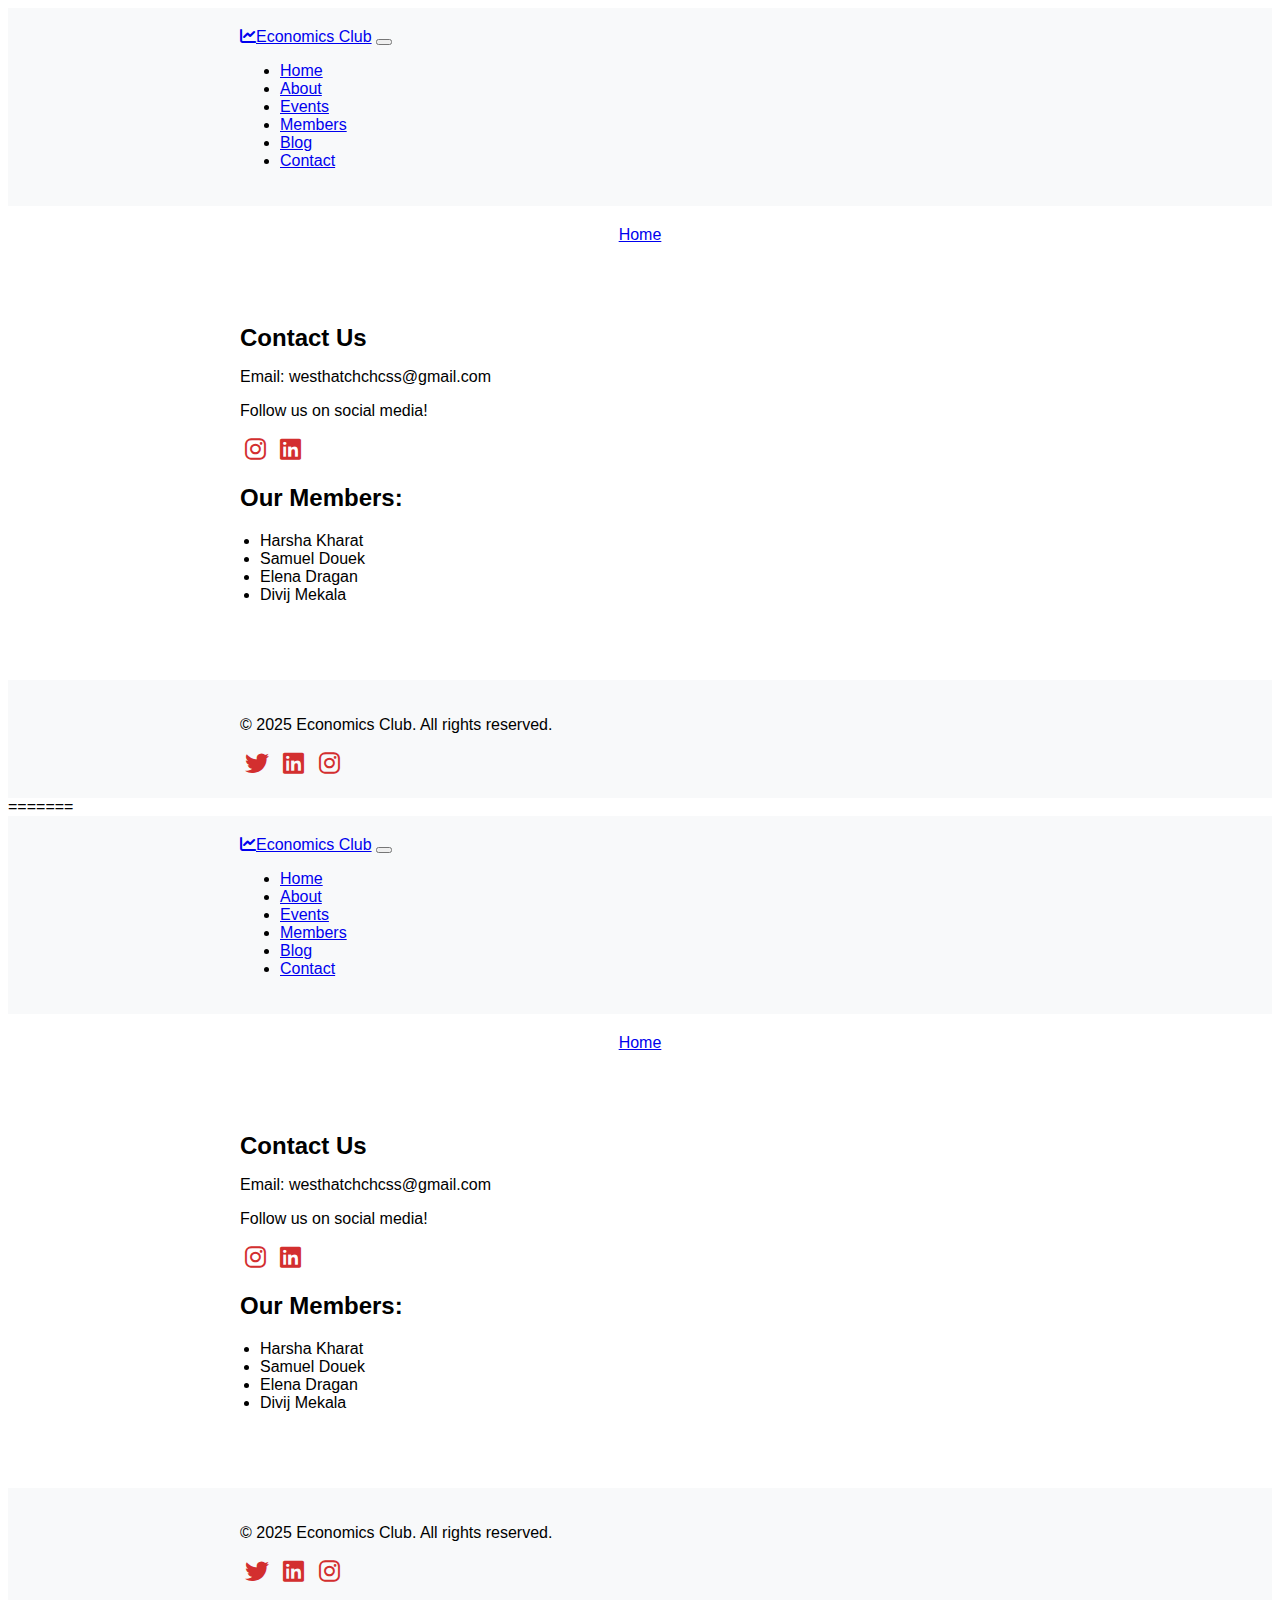
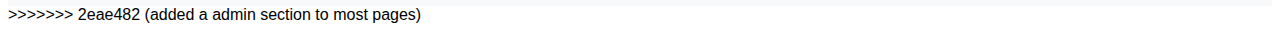
<file: all-memberss.html>
<!DOCTYPE html>
<html lang="en" data-bs-theme="light">
<head>
    <meta charset="UTF-8">
    <meta name="viewport" content="width=device-width, initial-scale=1.0">
    <title>Contact & Members - Economics Club</title>
    <link href="https://cdn.replit.com/agent/bootstrap-agent-dark-theme.min.css" rel="stylesheet">
    <link href="https://cdnjs.cloudflare.com/ajax/libs/font-awesome/6.0.0/css/all.min.css" rel="stylesheet">
    <style>
        body {
            background-color: white;
            color: black;
            font-family: Arial, sans-serif;
        }

        .container {
            max-width: 800px;
            margin: 0 auto;
            padding: 20px;
        }

        .section-title {
            font-size: 24px;
            margin-top: 20px;
            margin-bottom: 10px;
        }

        .contact-info {
            margin-bottom: 20px;
        }

        .social-links {
            margin-top: 10px;
        }

        .social-links a {
            margin: 0 5px;
            font-size: 24px;
            color: #d32f2f; /* Red color for social icons, matching the image */
        }

        .member-list {
            list-style-type: disc;
            padding-left: 20px;
            margin-top: 20px;
        }

        .home-button {
            margin-bottom: 20px;
            text-align: center;
        }

        .navbar {
            background-color: #f8f9fa;
        }

        footer {
            background-color: #f8f9fa;
            margin-top: 40px;
        }
    </style>
</head>
<body>
    <!-- Navigation -->
    <nav class="navbar navbar-expand-lg navbar-light fixed-top">
        <div class="container">
            <a class="navbar-brand" href="/"><i class="fas fa-chart-line me-2"></i>Economics Club</a>
            <button class="navbar-toggler" type="button" data-bs-toggle="collapse" data-bs-target="#navbarNav">
                <span class="navbar-toggler-icon"></span>
            </button>
            <div class="collapse navbar-collapse" id="navbarNav">
                <ul class="navbar-nav ms-auto">
                    <li class="nav-item"><a class="nav-link" href="index.html">Home</a></li>
                    <li class="nav-item"><a class="nav-link" href="about.html">About</a></li>
                    <li class="nav-item"><a class="nav-link" href="events.html">Events</a></li>
                    <li class="nav-item"><a class="nav-link" href="members.html">Members</a></li>
                    <li class="nav-item"><a class="nav-link" href="blog.html">Blog</a></li>
                    <li class="nav-item"><a class="nav-link" href="contact.html">Contact</a></li>
                </ul>
            </div>
        </div>
    </nav>

    <!-- Home Button -->
    <div class="container home-button">
        <a href="index.html" class="btn btn-primary">Home</a>
    </div>

    <!-- Contact & Members Section -->
    <section class="py-5 mt-5">
        <div class="container">
            <h2 class="section-title">Contact Us</h2>
            <div class="contact-info">
                <p>Email: westhatchchcss@gmail.com</p>
                <p>Follow us on social media!</p>
                <div class="social-links">
                    <a href="#"><i class="fab fa-instagram"></i></a>
                    <a href="#"><i class="fab fa-linkedin"></i></a>
                </div>
            </div>

            <h2 class="section-title">Our Members:</h2>
            <ul class="member-list">
                <li>Harsha Kharat</li>
                <li>Samuel Douek</li>
                <li>Elena Dragan</li>
                <li>Divij Mekala</li>
            </ul>
        </div>
    </section>

    <!-- Footer -->
    <footer class="py-4">
        <div class="container text-center">
            <p>© 2025 Economics Club. All rights reserved.</p>
            <div class="social-links">
                <a href="#"><i class="fab fa-twitter"></i></a>
                <a href="#"><i class="fab fa-linkedin"></i></a>
                <a href="#"><i class="fab fa-instagram"></i></a>
            </div>
        </div>
    </footer>

    <script src="https://cdn.jsdelivr.net/npm/bootstrap@5.3.0/dist/js/bootstrap.bundle.min.js"></script>
    <script src="static/js/main.js"></script>
</body>
=======
<!DOCTYPE html>
<html lang="en" data-bs-theme="light">
<head>
    <meta charset="UTF-8">
    <meta name="viewport" content="width=device-width, initial-scale=1.0">
    <title>Contact & Members - Economics Club</title>
    <link href="https://cdn.replit.com/agent/bootstrap-agent-dark-theme.min.css" rel="stylesheet">
    <link href="https://cdnjs.cloudflare.com/ajax/libs/font-awesome/6.0.0/css/all.min.css" rel="stylesheet">
    <style>
        body {
            background-color: white;
            color: black;
            font-family: Arial, sans-serif;
        }

        .container {
            max-width: 800px;
            margin: 0 auto;
            padding: 20px;
        }

        .section-title {
            font-size: 24px;
            margin-top: 20px;
            margin-bottom: 10px;
        }

        .contact-info {
            margin-bottom: 20px;
        }

        .social-links {
            margin-top: 10px;
        }

        .social-links a {
            margin: 0 5px;
            font-size: 24px;
            color: #d32f2f; /* Red color for social icons, matching the image */
        }

        .member-list {
            list-style-type: disc;
            padding-left: 20px;
            margin-top: 20px;
        }

        .home-button {
            margin-bottom: 20px;
            text-align: center;
        }

        .navbar {
            background-color: #f8f9fa;
        }

        footer {
            background-color: #f8f9fa;
            margin-top: 40px;
        }
    </style>
</head>
<body>
    <!-- Navigation -->
    <nav class="navbar navbar-expand-lg navbar-light fixed-top">
        <div class="container">
            <a class="navbar-brand" href="/"><i class="fas fa-chart-line me-2"></i>Economics Club</a>
            <button class="navbar-toggler" type="button" data-bs-toggle="collapse" data-bs-target="#navbarNav">
                <span class="navbar-toggler-icon"></span>
            </button>
            <div class="collapse navbar-collapse" id="navbarNav">
                <ul class="navbar-nav ms-auto">
                    <li class="nav-item"><a class="nav-link" href="index.html">Home</a></li>
                    <li class="nav-item"><a class="nav-link" href="about.html">About</a></li>
                    <li class="nav-item"><a class="nav-link" href="events.html">Events</a></li>
                    <li class="nav-item"><a class="nav-link" href="members.html">Members</a></li>
                    <li class="nav-item"><a class="nav-link" href="blog.html">Blog</a></li>
                    <li class="nav-item"><a class="nav-link" href="contact.html">Contact</a></li>
                </ul>
            </div>
        </div>
    </nav>

    <!-- Home Button -->
    <div class="container home-button">
        <a href="index.html" class="btn btn-primary">Home</a>
    </div>

    <!-- Contact & Members Section -->
    <section class="py-5 mt-5">
        <div class="container">
            <h2 class="section-title">Contact Us</h2>
            <div class="contact-info">
                <p>Email: westhatchchcss@gmail.com</p>
                <p>Follow us on social media!</p>
                <div class="social-links">
                    <a href="#"><i class="fab fa-instagram"></i></a>
                    <a href="#"><i class="fab fa-linkedin"></i></a>
                </div>
            </div>

            <h2 class="section-title">Our Members:</h2>
            <ul class="member-list">
                <li>Harsha Kharat</li>
                <li>Samuel Douek</li>
                <li>Elena Dragan</li>
                <li>Divij Mekala</li>
            </ul>
        </div>
    </section>

    <!-- Footer -->
    <footer class="py-4">
        <div class="container text-center">
            <p>© 2025 Economics Club. All rights reserved.</p>
            <div class="social-links">
                <a href="#"><i class="fab fa-twitter"></i></a>
                <a href="#"><i class="fab fa-linkedin"></i></a>
                <a href="#"><i class="fab fa-instagram"></i></a>
            </div>
        </div>
    </footer>

    <script src="https://cdn.jsdelivr.net/npm/bootstrap@5.3.0/dist/js/bootstrap.bundle.min.js"></script>
    <script src="static/js/main.js"></script>
</body>
>>>>>>> 2eae482 (added a admin section to most pages)
</html>
</file>
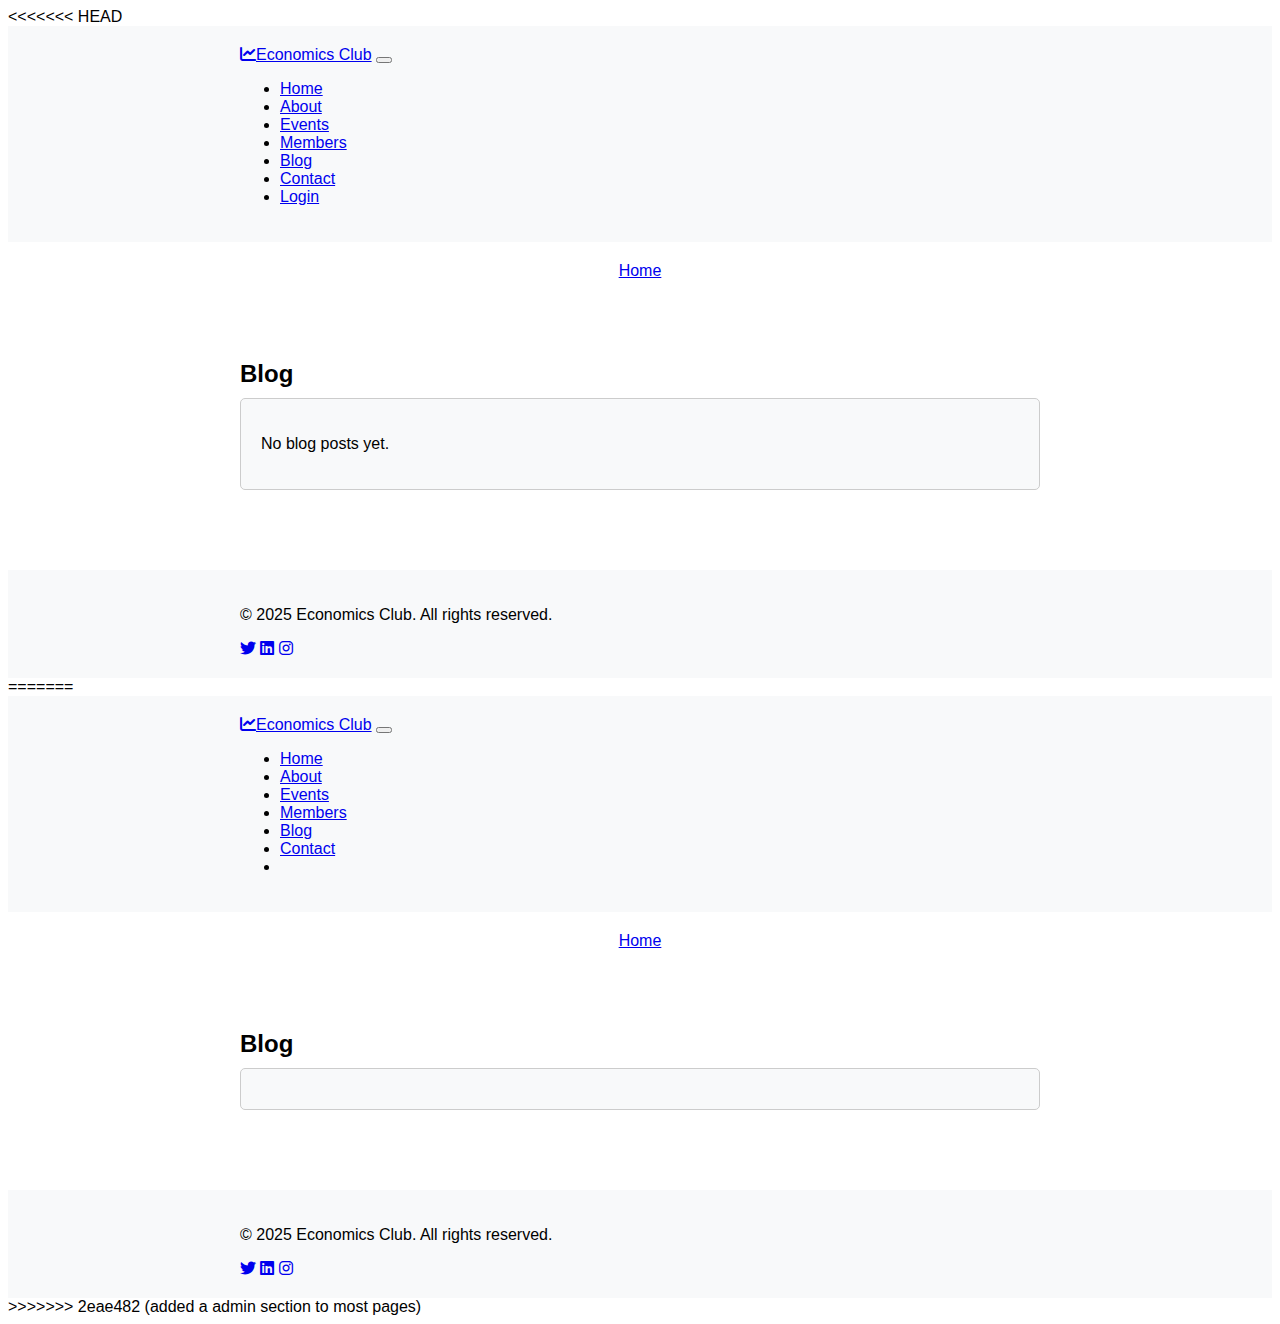
<file: blog.html>
<<<<<<< HEAD
<!DOCTYPE html>
<html lang="en" data-bs-theme="light">
<head>
    <meta charset="UTF-8">
    <meta name="viewport" content="width=device-width, initial-scale=1.0">
    <title>Blog - Economics Club</title>
    <link href="https://cdn.replit.com/agent/bootstrap-agent-dark-theme.min.css" rel="stylesheet">
    <link href="https://cdnjs.cloudflare.com/ajax/libs/font-awesome/6.0.0/css/all.min.css" rel="stylesheet">
    <style>
        body {
            background-color: white;
            color: black;
            font-family: Arial, sans-serif;
        }

        .container {
            max-width: 800px;
            margin: 0 auto;
            padding: 20px;
        }

        .section-title {
            font-size: 24px;
            margin-top: 20px;
            margin-bottom: 10px;
        }

        .info-box {
            background-color: #f8f9fa;
            border: 1px solid #ccc;
            border-radius: 5px;
            padding: 20px;
            margin-bottom: 20px;
        }

        .blog-post {
            background-color: #fff;
            border: 1px solid #ddd;
            border-radius: 5px;
            padding: 15px;
            margin-bottom: 20px;
            box-shadow: 0 2px 4px rgba(0, 0, 0, 0.1);
            position: relative;
        }

        .blog-post h3 {
            font-size: 20px;
            margin-bottom: 10px;
            color: #333;
        }

        .blog-post p {
            margin-bottom: 10px;
            line-height: 1.6;
        }

        .blog-post .author {
            font-size: 14px;
            color: #555;
            font-style: italic;
        }

        .blog-post .date {
            font-size: 14px;
            color: #666;
        }

        .blog-post .remove-btn {
            position: absolute;
            top: 10px;
            right: 10px;
            padding: 2px 8px;
            font-size: 12px;
            display: none; /* Hidden by default, shown for admins */
        }

        .home-button {
            margin-bottom: 20px;
            text-align: center;
        }

        .add-blog-form {
            margin-top: 20px;
            margin-bottom: 20px;
            display: none;
        }

        .add-blog-form input[type="text"],
        .add-blog-form textarea {
            display: block;
            width: 100%;
            padding: 8px;
            margin-bottom: 10px;
            border: 1px solid #ccc;
            border-radius: 4px;
        }

        .add-blog-form textarea {
            height: 150px;
            resize: vertical;
        }

        .add-blog-form button {
            padding: 8px 16px;
        }

        .navbar {
            background-color: #f8f9fa;
        }

        footer {
            background-color: #f8f9fa;
            margin-top: 40px;
        }
    </style>
</head>
<body>
    <!-- Navigation -->
    <nav class="navbar navbar-expand-lg navbar-light fixed-top">
        <div class="container">
            <a class="navbar-brand" href="/"><i class="fas fa-chart-line me-2"></i>Economics Club</a>
            <button class="navbar-toggler" type="button" data-bs-toggle="collapse" data-bs-target="#navbarNav">
                <span class="navbar-toggler-icon"></span>
            </button>
            <div class="collapse navbar-collapse" id="navbarNav">
                <ul class="navbar-nav ms-auto">
                    <li class="nav-item"><a class="nav-link" href="index.html">Home</a></li>
                    <li class="nav-item"><a class="nav-link" href="about.html">About</a></li>
                    <li class="nav-item"><a class="nav-link" href="events.html">Events</a></li>
                    <li class="nav-item"><a class="nav-link" href="members.html">Members</a></li>
                    <li class="nav-item"><a class="nav-link" href="blog.html">Blog</a></li>
                    <li class="nav-item"><a class="nav-link" href="contact.html">Contact</a></li>
                    <li class="nav-item" id="authLink"></li>
                </ul>
            </div>
        </div>
    </nav>

    <!-- Home Button -->
    <div class="container home-button">
        <a href="index.html" class="btn btn-primary">Home</a>
    </div>

    <!-- Blog Section -->
    <section class="py-5 mt-5">
        <div class="container">
            <h2 class="section-title">Blog</h2>
            <div class="info-box">
                <div id="blogList">
                    <!-- Blog posts will be loaded here -->
                </div>

                <!-- Form to Add New Blog Post -->
                <div class="add-blog-form" id="addBlogForm">
                    <input type="text" id="blogTitle" placeholder="Enter blog title">
                    <input type="text" id="blogAuthor" placeholder="Enter author name">
                    <textarea id="blogContent" placeholder="Enter blog content"></textarea>
                    <button onclick="addBlog()">Add Blog Post</button>
                </div>
            </div>
        </div>
    </section>

    <!-- Footer -->
    <footer class="py-4">
        <div class="container text-center">
            <p>© 2025 Economics Club. All rights reserved.</p>
            <div class="social-links">
                <a href="#"><i class="fab fa-twitter"></i></a>
                <a href="#"><i class="fab fa-linkedin"></i></a>
                <a href="#"><i class="fab fa-instagram"></i></a>
            </div>
        </div>
    </footer>

    <script src="https://cdn.jsdelivr.net/npm/bootstrap@5.3.0/dist/js/bootstrap.bundle.min.js"></script>
    <script src="static/js/main.js"></script>
    <script>
        // Load blogs and handle admin features on page load
        document.addEventListener('DOMContentLoaded', function() {
            const isAdminLoggedIn = sessionStorage.getItem('isAdminLoggedIn') === 'true';
            const addBlogForm = document.getElementById('addBlogForm');
            const blogList = document.getElementById('blogList');
            const authLink = document.getElementById('authLink');

            // Set login/logout link in navbar
            if (isAdminLoggedIn) {
                authLink.innerHTML = '<a class="nav-link" href="#" onclick="logout()">Logout</a>';
                addBlogForm.style.display = 'block';
            } else {
                authLink.innerHTML = '<a class="nav-link" href="login.html">Login</a>';
                addBlogForm.style.display = 'none';
            }

            // Load stored blog posts
            const storedBlogs = JSON.parse(localStorage.getItem('blogPosts')) || [];
            if (storedBlogs.length === 0) {
                blogList.innerHTML = '<p>No blog posts yet.</p>';
            } else {
                blogList.innerHTML = ''; // Clear placeholder
                storedBlogs.forEach((blog, index) => {
                    const blogDiv = document.createElement('div');
                    blogDiv.className = 'blog-post';
                    blogDiv.innerHTML = `
                        <h3>${blog.title}</h3>
                        <p>${blog.content}</p>
                        <p class="author">Written by: ${blog.author}</p>
                        <p class="date">Posted on: ${blog.date}</p>
                        <button class="remove-btn" onclick="removeBlog(${index})">Remove</button>
                    `;
                    if (isAdminLoggedIn) {
                        blogDiv.querySelector('.remove-btn').style.display = 'inline';
                    }
                    blogList.appendChild(blogDiv);
                });
            }
        });

        // Add new blog post
        function addBlog() {
            const titleInput = document.getElementById('blogTitle');
            const authorInput = document.getElementById('blogAuthor');
            const contentInput = document.getElementById('blogContent');
            const title = titleInput.value.trim();
            const author = authorInput.value.trim();
            const content = contentInput.value.trim();

            if (title && author && content) {
                const blogList = document.getElementById('blogList');
                const currentDate = new Date().toLocaleDateString('en-US', {
                    year: 'numeric',
                    month: 'long',
                    day: 'numeric'
                });

                // Create new blog post element
                const blogDiv = document.createElement('div');
                blogDiv.className = 'blog-post';
                blogDiv.innerHTML = `
                    <h3>${title}</h3>
                    <p>${content}</p>
                    <p class="author">Written by: ${author}</p>
                    <p class="date">Posted on: ${currentDate}</p>
                    <button class="remove-btn" onclick="removeBlog(0)">Remove</button>
                `;
                blogDiv.querySelector('.remove-btn').style.display = 'inline'; // Show for admin

                if (blogList.innerHTML === '<p>No blog posts yet.</p>') {
                    blogList.innerHTML = ''; // Remove placeholder
                }
                blogList.insertBefore(blogDiv, blogList.firstChild); // Add to top

                // Save to localStorage
                const storedBlogs = JSON.parse(localStorage.getItem('blogPosts')) || [];
                storedBlogs.unshift({ title, author, content, date: currentDate });
                localStorage.setItem('blogPosts', JSON.stringify(storedBlogs));

                // Clear inputs
                titleInput.value = '';
                authorInput.value = '';
                contentInput.value = '';
            } else {
                alert('Please enter a title, author, and content.');
            }
        }

        // Remove blog post
        function removeBlog(index) {
            const storedBlogs = JSON.parse(localStorage.getItem('blogPosts')) || [];
            if (index >= 0 && index < storedBlogs.length) {
                storedBlogs.splice(index, 1); // Remove the blog at the given index
                localStorage.setItem('blogPosts', JSON.stringify(storedBlogs));

                // Reload the blog list
                const blogList = document.getElementById('blogList');
                blogList.innerHTML = '';
                if (storedBlogs.length === 0) {
                    blogList.innerHTML = '<p>No blog posts yet.</p>';
                } else {
                    storedBlogs.forEach((blog, newIndex) => {
                        const blogDiv = document.createElement('div');
                        blogDiv.className = 'blog-post';
                        blogDiv.innerHTML = `
                            <h3>${blog.title}</h3>
                            <p>${blog.content}</p>
                            <p class="author">Written by: ${blog.author}</p>
                            <p class="date">Posted on: ${blog.date}</p>
                            <button class="remove-btn" onclick="removeBlog(${newIndex})">Remove</button>
                        `;
                        blogDiv.querySelector('.remove-btn').style.display = 'inline';
                        blogList.appendChild(blogDiv);
                    });
                }
            }
        }

        // Logout function
        function logout() {
            sessionStorage.removeItem('isAdminLoggedIn');
            window.location.href = 'login.html';
        }
    </script>
</body>
=======
<!DOCTYPE html>
<html lang="en" data-bs-theme="light">
<head>
    <meta charset="UTF-8">
    <meta name="viewport" content="width=device-width, initial-scale=1.0">
    <title>Blog - Economics Club</title>
    <link href="https://cdn.replit.com/agent/bootstrap-agent-dark-theme.min.css" rel="stylesheet">
    <link href="https://cdnjs.cloudflare.com/ajax/libs/font-awesome/6.0.0/css/all.min.css" rel="stylesheet">
    <style>
        body {
            background-color: white;
            color: black;
            font-family: Arial, sans-serif;
        }

        .container {
            max-width: 800px;
            margin: 0 auto;
            padding: 20px;
        }

        .section-title {
            font-size: 24px;
            margin-top: 20px;
            margin-bottom: 10px;
        }

        .info-box {
            background-color: #f8f9fa;
            border: 1px solid #ccc;
            border-radius: 5px;
            padding: 20px;
            margin-bottom: 20px;
        }

        .blog-post {
            background-color: #fff;
            border: 1px solid #ddd;
            border-radius: 5px;
            padding: 15px;
            margin-bottom: 20px;
            box-shadow: 0 2px 4px rgba(0, 0, 0, 0.1);
            position: relative;
        }

        .blog-post h3 {
            font-size: 20px;
            margin-bottom: 10px;
            color: #333;
        }

        .blog-post p {
            margin-bottom: 10px;
            line-height: 1.6;
        }

        .blog-post .author {
            font-size: 14px;
            color: #555;
            font-style: italic;
        }

        .blog-post .date {
            font-size: 14px;
            color: #666;
        }

        .blog-post .remove-btn {
            position: absolute;
            top: 10px;
            right: 10px;
            padding: 2px 8px;
            font-size: 12px;
            display: none; /* Hidden by default, shown for admins */
        }

        .home-button {
            margin-bottom: 20px;
            text-align: center;
        }

        .add-blog-form {
            margin-top: 20px;
            margin-bottom: 20px;
            display: none;
        }

        .add-blog-form input[type="text"],
        .add-blog-form textarea {
            display: block;
            width: 100%;
            padding: 8px;
            margin-bottom: 10px;
            border: 1px solid #ccc;
            border-radius: 4px;
        }

        .add-blog-form textarea {
            height: 150px;
            resize: vertical;
        }

        .add-blog-form button {
            padding: 8px 16px;
        }

        .navbar {
            background-color: #f8f9fa;
        }

        footer {
            background-color: #f8f9fa;
            margin-top: 40px;
        }
    </style>
</head>
<body>
    <!-- Navigation -->
    <nav class="navbar navbar-expand-lg navbar-light fixed-top">
        <div class="container">
            <a class="navbar-brand" href="/"><i class="fas fa-chart-line me-2"></i>Economics Club</a>
            <button class="navbar-toggler" type="button" data-bs-toggle="collapse" data-bs-target="#navbarNav">
                <span class="navbar-toggler-icon"></span>
            </button>
            <div class="collapse navbar-collapse" id="navbarNav">
                <ul class="navbar-nav ms-auto">
                    <li class="nav-item"><a class="nav-link" href="index.html">Home</a></li>
                    <li class="nav-item"><a class="nav-link" href="about.html">About</a></li>
                    <li class="nav-item"><a class="nav-link" href="events.html">Events</a></li>
                    <li class="nav-item"><a class="nav-link" href="members.html">Members</a></li>
                    <li class="nav-item"><a class="nav-link" href="blog.html">Blog</a></li>
                    <li class="nav-item"><a class="nav-link" href="contact.html">Contact</a></li>
                    <li class="nav-item" id="authLink"></li>
                </ul>
            </div>
        </div>
    </nav>

    <!-- Home Button -->
    <div class="container home-button">
        <a href="index.html" class="btn btn-primary">Home</a>
    </div>

    <!-- Blog Section -->
    <section class="py-5 mt-5">
        <div class="container">
            <h2 class="section-title">Blog</h2>
            <div class="info-box">
                <div id="blogList">
                    <!-- Blog posts will be loaded here -->
                </div>

                <!-- Form to Add New Blog Post -->
                <div class="add-blog-form" id="addBlogForm">
                    <input type="text" id="blogTitle" placeholder="Enter blog title">
                    <input type="text" id="blogAuthor" placeholder="Enter author name">
                    <textarea id="blogContent" placeholder="Enter blog content"></textarea>
                    <button onclick="addBlog()">Add Blog Post</button>
                </div>
            </div>
        </div>
    </section>

    <!-- Footer -->
    <footer class="py-4">
        <div class="container text-center">
            <p>© 2025 Economics Club. All rights reserved.</p>
            <div class="social-links">
                <a href="#"><i class="fab fa-twitter"></i></a>
                <a href="#"><i class="fab fa-linkedin"></i></a>
                <a href="#"><i class="fab fa-instagram"></i></a>
            </div>
        </div>
    </footer>

    <script src="https://cdn.jsdelivr.net/npm/bootstrap@5.3.0/dist/js/bootstrap.bundle.min.js"></script>
    <script src="static/js/main.js"></script>
    <script>
        // Load blogs and handle admin features on page load
        document.addEventListener('DOMContentLoaded', function() {
            const isAdminLoggedIn = sessionStorage.getItem('isAdminLoggedIn') === 'true';
            const addBlogForm = document.getElementById('addBlogForm');
            const blogList = document.getElementById('blogList');
            const authLink = document.getElementById('authLink');

            // Set login/logout link in navbar
            if (isAdminLoggedIn) {
                authLink.innerHTML = '<a class="nav-link" href="#" onclick="logout()">Logout</a>';
                addBlogForm.style.display = 'block';
            } else {
                authLink.innerHTML = '<a class="nav-link" href="login.html">Login</a>';
                addBlogForm.style.display = 'none';
            }

            // Load stored blog posts
            const storedBlogs = JSON.parse(localStorage.getItem('blogPosts')) || [];
            if (storedBlogs.length === 0) {
                blogList.innerHTML = '<p>No blog posts yet.</p>';
            } else {
                blogList.innerHTML = ''; // Clear placeholder
                storedBlogs.forEach((blog, index) => {
                    const blogDiv = document.createElement('div');
                    blogDiv.className = 'blog-post';
                    blogDiv.innerHTML = `
                        <h3>${blog.title}</h3>
                        <p>${blog.content}</p>
                        <p class="author">Written by: ${blog.author}</p>
                        <p class="date">Posted on: ${blog.date}</p>
                        <button class="remove-btn" onclick="removeBlog(${index})">Remove</button>
                    `;
                    if (isAdminLoggedIn) {
                        blogDiv.querySelector('.remove-btn').style.display = 'inline';
                    }
                    blogList.appendChild(blogDiv);
                });
            }
        });

        // Add new blog post
        function addBlog() {
            const titleInput = document.getElementById('blogTitle');
            const authorInput = document.getElementById('blogAuthor');
            const contentInput = document.getElementById('blogContent');
            const title = titleInput.value.trim();
            const author = authorInput.value.trim();
            const content = contentInput.value.trim();

            if (title && author && content) {
                const blogList = document.getElementById('blogList');
                const currentDate = new Date().toLocaleDateString('en-US', {
                    year: 'numeric',
                    month: 'long',
                    day: 'numeric'
                });

                // Create new blog post element
                const blogDiv = document.createElement('div');
                blogDiv.className = 'blog-post';
                blogDiv.innerHTML = `
                    <h3>${title}</h3>
                    <p>${content}</p>
                    <p class="author">Written by: ${author}</p>
                    <p class="date">Posted on: ${currentDate}</p>
                    <button class="remove-btn" onclick="removeBlog(0)">Remove</button>
                `;
                blogDiv.querySelector('.remove-btn').style.display = 'inline'; // Show for admin

                if (blogList.innerHTML === '<p>No blog posts yet.</p>') {
                    blogList.innerHTML = ''; // Remove placeholder
                }
                blogList.insertBefore(blogDiv, blogList.firstChild); // Add to top

                // Save to localStorage
                const storedBlogs = JSON.parse(localStorage.getItem('blogPosts')) || [];
                storedBlogs.unshift({ title, author, content, date: currentDate });
                localStorage.setItem('blogPosts', JSON.stringify(storedBlogs));

                // Clear inputs
                titleInput.value = '';
                authorInput.value = '';
                contentInput.value = '';
            } else {
                alert('Please enter a title, author, and content.');
            }
        }

        // Remove blog post
        function removeBlog(index) {
            const storedBlogs = JSON.parse(localStorage.getItem('blogPosts')) || [];
            if (index >= 0 && index < storedBlogs.length) {
                storedBlogs.splice(index, 1); // Remove the blog at the given index
                localStorage.setItem('blogPosts', JSON.stringify(storedBlogs));

                // Reload the blog list
                const blogList = document.getElementById('blogList');
                blogList.innerHTML = '';
                if (storedBlogs.length === 0) {
                    blogList.innerHTML = '<p>No blog posts yet.</p>';
                } else {
                    storedBlogs.forEach((blog, newIndex) => {
                        const blogDiv = document.createElement('div');
                        blogDiv.className = 'blog-post';
                        blogDiv.innerHTML = `
                            <h3>${blog.title}</h3>
                            <p>${blog.content}</p>
                            <p class="author">Written by: ${blog.author}</p>
                            <p class="date">Posted on: ${blog.date}</p>
                            <button class="remove-btn" onclick="removeBlog(${newIndex})">Remove</button>
                        `;
                        blogDiv.querySelector('.remove-btn').style.display = 'inline';
                        blogList.appendChild(blogDiv);
                    });
                }
            }
        }

        // Logout function
        function logout() {
            sessionStorage.removeItem('isAdminLoggedIn');
            window.location.href = 'login.html';
        }
    </script>
</body>
>>>>>>> 2eae482 (added a admin section to most pages)
</html>
</file>
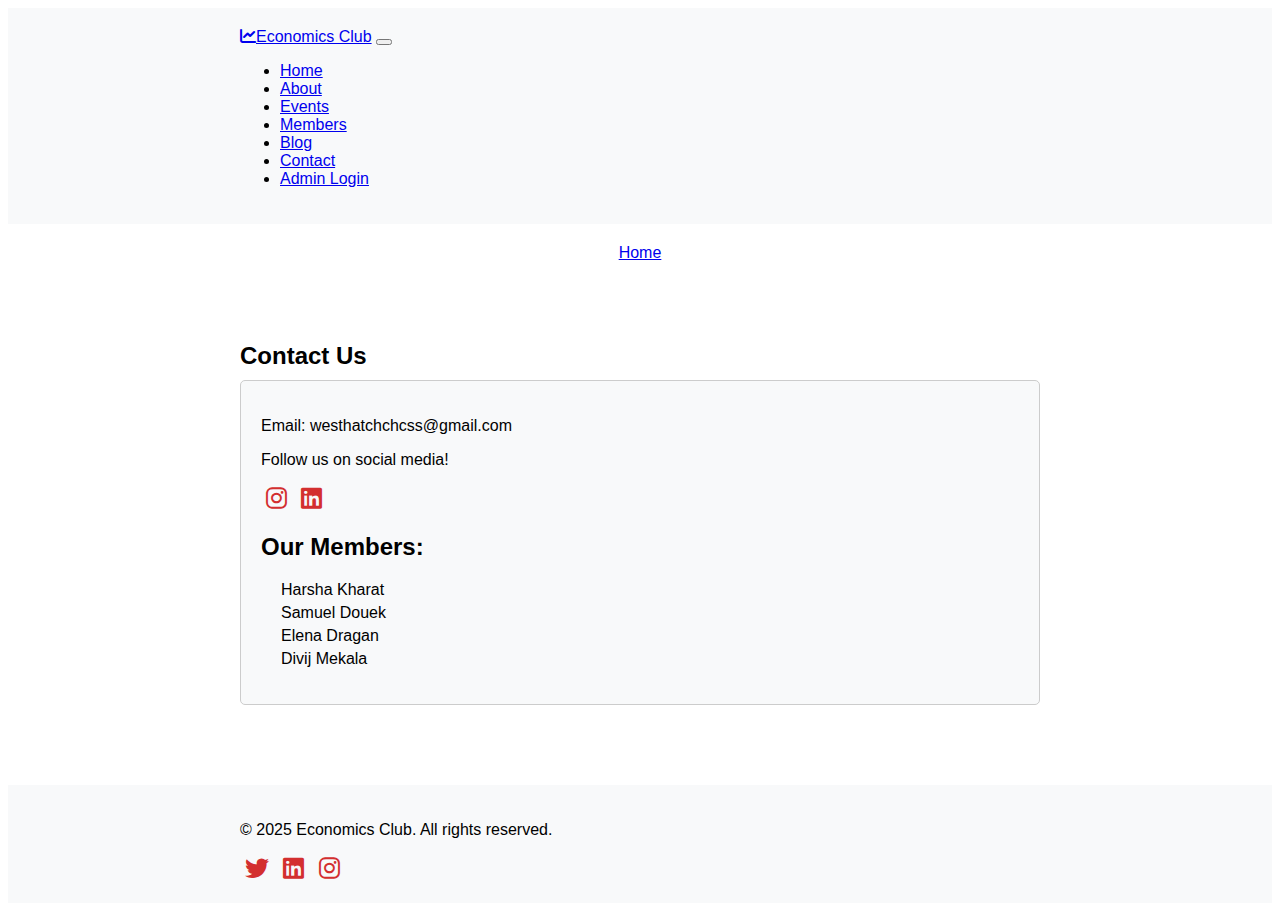
<file: contact-members.html>
<!DOCTYPE html>
<html lang="en" data-bs-theme="light">
<head>
    <meta charset="UTF-8">
    <meta name="viewport" content="width=device-width, initial-scale=1.0">
    <title>Contact & Members - Economics Club</title>
    <link href="https://cdn.replit.com/agent/bootstrap-agent-dark-theme.min.css" rel="stylesheet">
    <link href="https://cdnjs.cloudflare.com/ajax/libs/font-awesome/6.0.0/css/all.min.css" rel="stylesheet">
    <style>
        body {
            background-color: white;
            color: black;
            font-family: Arial, sans-serif;
        }

        .container {
            max-width: 800px;
            margin: 0 auto;
            padding: 20px;
        }

        .section-title {
            font-size: 24px;
            margin-top: 20px;
            margin-bottom: 10px;
        }

        .info-box {
            background-color: #f8f9fa;
            border: 1px solid #ccc;
            border-radius: 5px;
            padding: 20px;
            margin-bottom: 20px;
        }

        .contact-info {
            margin-bottom: 20px;
        }

        .social-links {
            margin-top: 10px;
        }

        .social-links a {
            margin: 0 5px;
            font-size: 24px;
            color: #d32f2f;
        }

        .member-list {
            list-style-type: disc;
            padding-left: 20px;
            margin-top: 20px;
        }

        .member-item {
            display: flex;
            align-items: center;
            margin-bottom: 5px;
        }

        .remove-btn {
            margin-left: 10px;
            padding: 2px 8px;
            font-size: 12px;
            display: none;
        }

        .home-button {
            margin-bottom: 20px;
            text-align: center;
        }

        .add-member-form {
            margin-top: 20px;
            margin-bottom: 20px;
            display: none;
        }

        .add-member-form input[type="text"] {
            padding: 8px;
            width: 200px;
            margin-right: 10px;
        }

        .add-member-form button {
            padding: 8px 16px;
        }

        .navbar {
            background-color: #f8f9fa;
        }

        footer {
            background-color: #f8f9fa;
            margin-top: 40px;
        }
    </style>
</head>
<body>
    <!-- Navigation -->
    <nav class="navbar navbar-expand-lg navbar-light fixed-top">
        <div class="container">
            <a class="navbar-brand" href="/"><i class="fas fa-chart-line me-2"></i>Economics Club</a>
            <button class="navbar-toggler" type="button" data-bs-toggle="collapse" data-bs-target="#navbarNav">
                <span class="navbar-toggler-icon"></span>
            </button>
            <div class="collapse navbar-collapse" id="navbarNav">
                <ul class="navbar-nav ms-auto">
                    <li class="nav-item"><a class="nav-link" href="index.html">Home</a></li>
                    <li class="nav-item"><a class="nav-link" href="about.html">About</a></li>
                    <li class="nav-item"><a class="nav-link" href="events.html">Events</a></li>
                    <li class="nav-item"><a class="nav-link" href="members.html">Members</a></li>
                    <li class="nav-item"><a class="nav-link" href="blog.html">Blog</a></li>
                    <li class="nav-item"><a class="nav-link" href="contact.html">Contact</a></li>
                    <li class="nav-item" id="authLink">
                        <!-- Login/Logout link will be set via JavaScript -->
                    </li>
                </ul>
            </div>
        </div>
    </nav>

    <!-- Home Button -->
    <div class="container home-button">
        <a href="index.html" class="btn btn-primary">Home</a>
    </div>

    <!-- Contact & Members Section -->
    <section class="py-5 mt-5">
        <div class="container">
            <h2 class="section-title">Contact Us</h2>
            <div class="info-box">
                <div class="contact-info">
                    <p>Email: westhatchchcss@gmail.com</p>
                    <p>Follow us on social media!</p>
                    <div class="social-links">
                        <a href="#"><i class="fab fa-instagram"></i></a>
                        <a href="#"><i class="fab fa-linkedin"></i></a>
                    </div>
                </div>

                <h2 class="section-title">Our Members:</h2>
                <ul class="member-list" id="memberList">
                    <li class="member-item">Harsha Kharat <button class="remove-btn" onclick="removeMember('Harsha Kharat')">Remove</button></li>
                    <li class="member-item">Samuel Douek <button class="remove-btn" onclick="removeMember('Samuel Douek')">Remove</button></li>
                    <li class="member-item">Elena Dragan <button class="remove-btn" onclick="removeMember('Elena Dragan')">Remove</button></li>
                    <li class="member-item">Divij Mekala <button class="remove-btn" onclick="removeMember('Divij Mekala')">Remove</button></li>
                </ul>

                <!-- Form to Add New Members -->
                <div class="add-member-form" id="addMemberForm">
                    <input type="text" id="newMemberName" placeholder="Enter member name">
                    <button onclick="addMember()">Add Member</button>
                </div>
            </div>
        </div>
    </section>

    <!-- Footer -->
    <footer class="py-4">
        <div class="container text-center">
            <p>© 2025 Economics Club. All rights reserved.</p>
            <div class="social-links">
                <a href="#"><i class="fab fa-twitter"></i></a>
                <a href="#"><i class="fab fa-linkedin"></i></a>
                <a href="#"><i class="fab fa-instagram"></i></a>
            </div>
        </div>
    </footer>

    <script src="https://cdn.jsdelivr.net/npm/bootstrap@5.3.0/dist/js/bootstrap.bundle.min.js"></script>
    <script src="static/js/main.js"></script>
    <script>
        const defaultMembers = ["Harsha Kharat", "Samuel Douek", "Elena Dragan", "Divij Mekala"];

        // Load members and handle admin features on page load
        document.addEventListener('DOMContentLoaded', function() {
            const isAdminLoggedIn = sessionStorage.getItem('isAdminLoggedIn') === 'true';
            const addMemberForm = document.getElementById('addMemberForm');
            const memberList = document.getElementById('memberList');
            const removeButtons = document.getElementsByClassName('remove-btn');
            const authLink = document.getElementById('authLink');

            // Set login/logout link in navbar
            if (isAdminLoggedIn) {
                authLink.innerHTML = '<a class="nav-link" href="#" onclick="logout()">Logout</a>';
                addMemberForm.style.display = 'block';
                for (let btn of removeButtons) {
                    btn.style.display = 'inline';
                }
            } else {
                authLink.innerHTML = '<a class="nav-link" href="login.html">Admin Login</a>';
                addMemberForm.style.display = 'none';
                for (let btn of removeButtons) {
                    btn.style.display = 'none';
                }
            }

            // Load additional members and filter out removed ones
            const storedMembers = JSON.parse(localStorage.getItem('additionalMembers')) || [];
            const removedMembers = JSON.parse(localStorage.getItem('removedMembers')) || [];

            // Add stored members that haven't been removed
            storedMembers.forEach(member => {
                if (!removedMembers.includes(member)) {
                    const li = document.createElement('li');
                    li.className = 'member-item';
                    li.innerHTML = `${member} <button class="remove-btn" onclick="removeMember('${member}')">Remove</button>`;
                    if (isAdminLoggedIn) li.querySelector('.remove-btn').style.display = 'inline';
                    memberList.appendChild(li);
                }
            });

            // Remove hardcoded members that were previously removed
            Array.from(memberList.children).forEach(li => {
                const memberName = li.textContent.split(' ')[0];
                if (removedMembers.includes(memberName)) {
                    li.remove();
                }
            });
        });

        // Add new member
        function addMember() {
            const nameInput = document.getElementById('newMemberName');
            const memberName = nameInput.value.trim();

            if (memberName) {
                const memberList = document.getElementById('memberList');
                const li = document.createElement('li');
                li.className = 'member-item';
                li.innerHTML = `${memberName} <button class="remove-btn" onclick="removeMember('${memberName}')">Remove</button>`;
                li.querySelector('.remove-btn').style.display = 'inline'; // Show for admin
                memberList.appendChild(li);

                // Save to localStorage
                const storedMembers = JSON.parse(localStorage.getItem('additionalMembers')) || [];
                if (!storedMembers.includes(memberName)) {
                    storedMembers.push(memberName);
                    localStorage.setItem('additionalMembers', JSON.stringify(storedMembers));
                }

                nameInput.value = ''; // Clear input
            } else {
                alert('Please enter a valid name.');
            }
        }

        // Remove member
        function removeMember(memberName) {
            const memberList = document.getElementById('memberList');
            Array.from(memberList.children).forEach(li => {
                if (li.textContent.includes(memberName)) {
                    li.remove();
                }
            });

            // Update localStorage
            const storedMembers = JSON.parse(localStorage.getItem('additionalMembers')) || [];
            const removedMembers = JSON.parse(localStorage.getItem('removedMembers')) || [];

            // If it's an additional member, remove it from storedMembers
            const memberIndex = storedMembers.indexOf(memberName);
            if (memberIndex > -1) {
                storedMembers.splice(memberIndex, 1);
                localStorage.setItem('additionalMembers', JSON.stringify(storedMembers));
            }

            // Add to removedMembers if not already there
            if (!removedMembers.includes(memberName)) {
                removedMembers.push(memberName);
                localStorage.setItem('removedMembers', JSON.stringify(removedMembers));
            }
        }

        // Logout function
        function logout() {
            sessionStorage.removeItem('isAdminLoggedIn');
            window.location.href = 'login.html';
        }
    </script>
</body>
</html>
</file>
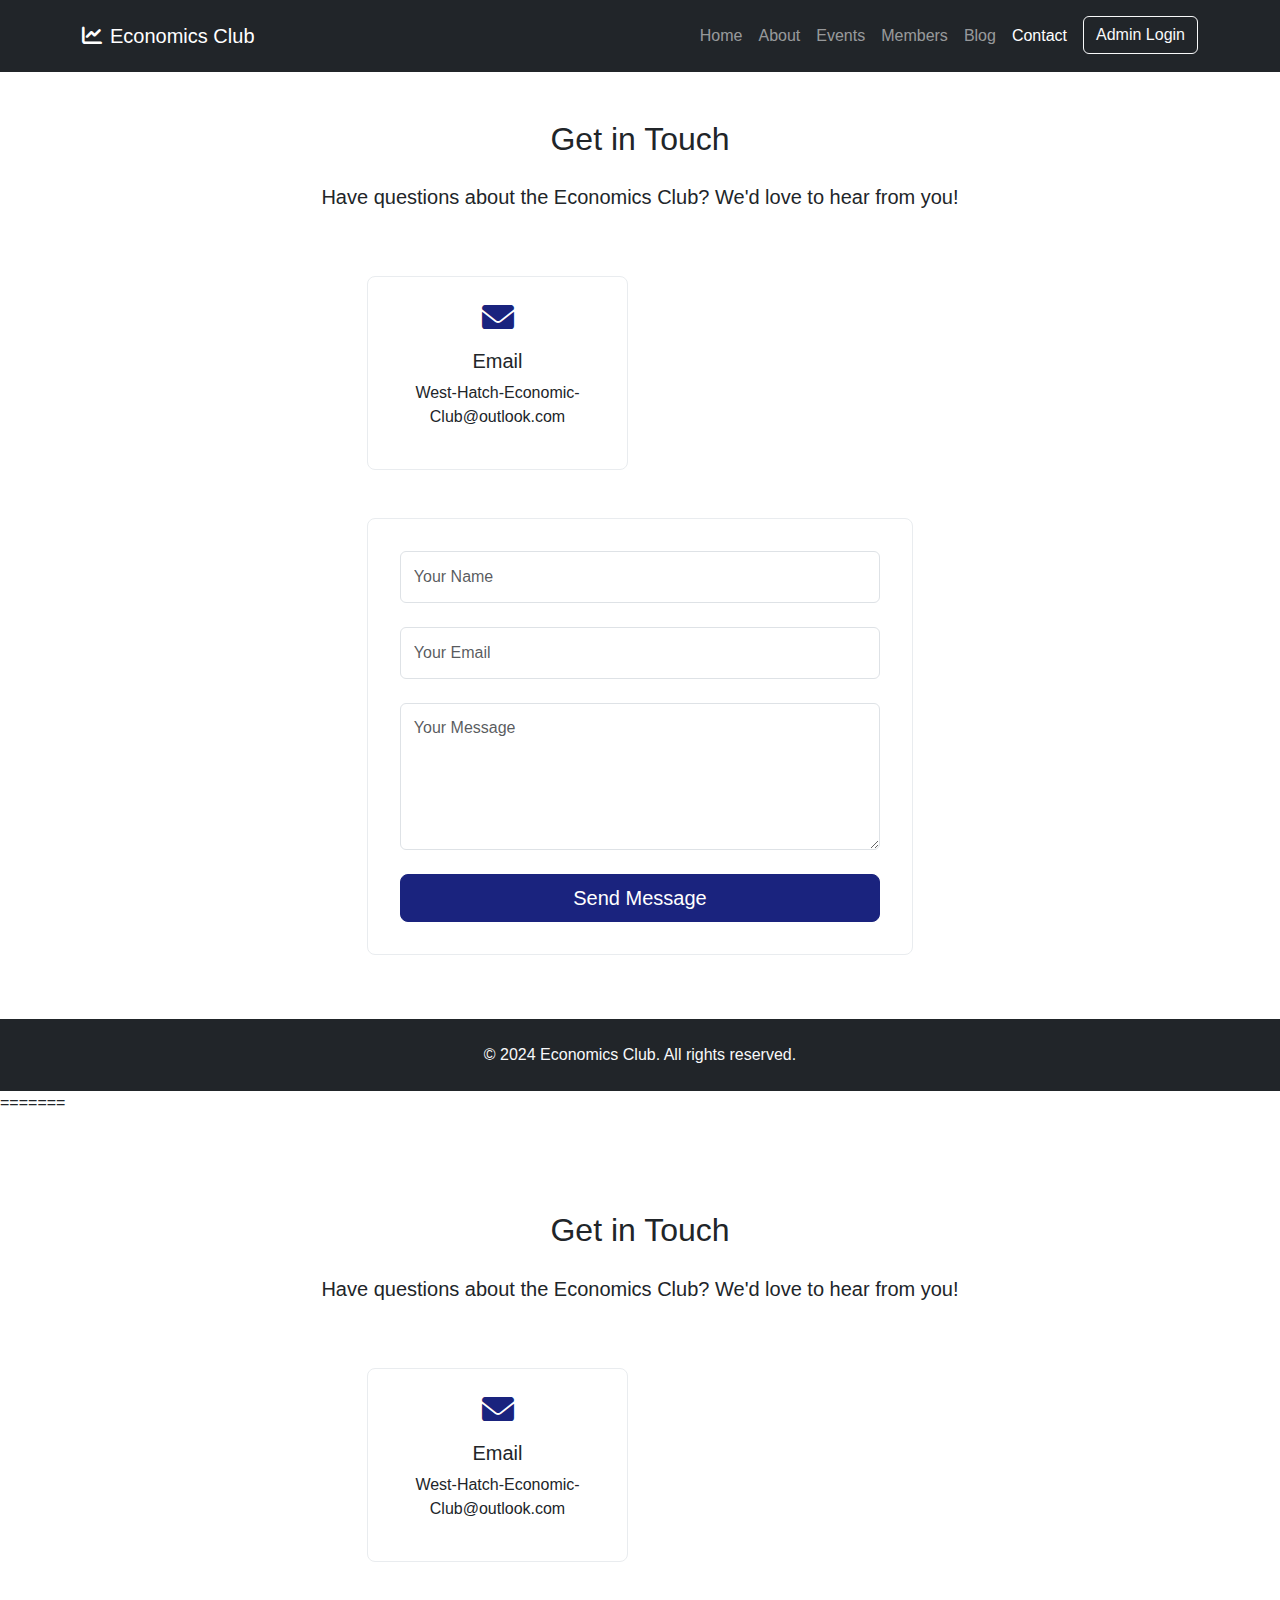
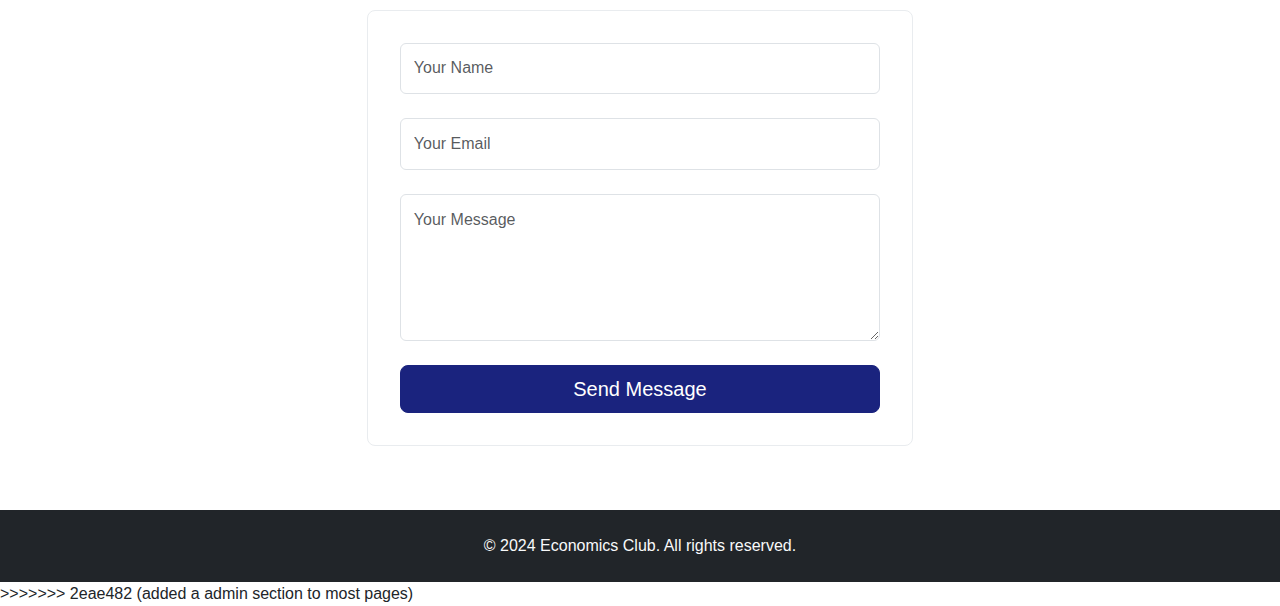
<file: contact.html>
<<<<<<< HEAD
<!DOCTYPE html>
<html lang="en">
<head>
    <meta charset="UTF-8">
    <meta name="viewport" content="width=device-width, initial-scale=1.0">
    <title>Contact - Economics Club</title>
    <link href="https://cdn.jsdelivr.net/npm/bootstrap@5.3.0/dist/css/bootstrap.min.css" rel="stylesheet">
    <link href="https://cdnjs.cloudflare.com/ajax/libs/font-awesome/6.0.0/css/all.min.css" rel="stylesheet">
    <link href="static/css/style.css" rel="stylesheet">
    <style>
        .admin-section { display: none; margin-top: 20px; }
        .contact-entry { margin: 10px 0; padding: 10px; border: 1px solid #ddd; }
        .remove-btn { margin-left: 10px; display: none; }
        .contact-item { position: relative; }
    </style>
</head>
<body>

    <nav class="navbar navbar-expand-lg navbar-dark fixed-top">
        <div class="container">
            <a class="navbar-brand" href="/"><i class="fas fa-chart-line me-2"></i>Economics Club</a>
            <button class="navbar-toggler" type="button" data-bs-toggle="collapse" data-bs-target="#navbarNav">
                <span class="navbar-toggler-icon"></span>
            </button>
            <div class="collapse navbar-collapse" id="navbarNav">
                <ul class="navbar-nav ms-auto">
                    <li class="nav-item"><a class="nav-link" href="index.html">Home</a></li>
                    <li class="nav-item"><a class="nav-link" href="about.html">About</a></li>
                    <li class="nav-item"><a class="nav-link" href="events.html">Events</a></li>
                    <li class="nav-item"><a class="nav-link" href="members.html">Members</a></li>
                    <li class="nav-item"><a class="nav-link" href="blog.html">Blog</a></li>
                    <li class="nav-item"><a class="nav-link active" href="contact.html">Contact</a></li>
                    <li class="nav-item">
                        <button class="btn btn-outline-light ms-2" data-bs-toggle="modal" data-bs-target="#adminLoginModal">
                            Admin Login
                        </button>
                    </li>
                </ul>
            </div>
        </div>
    </nav>

    <!-- Admin Login Modal -->
    <div class="modal fade" id="adminLoginModal" tabindex="-1" aria-labelledby="adminLoginModalLabel" aria-hidden="true">
        <div class="modal-dialog">
            <div class="modal-content">
                <div class="modal-header">
                    <h5 class="modal-title" id="adminLoginModalLabel">Admin Login</h5>
                    <button type="button" class="btn-close" data-bs-dismiss="modal" aria-label="Close"></button>
                </div>
                <div class="modal-body">
                    <form id="adminLogin">
                        <div class="mb-3">
                            <input type="text" class="form-control" id="adminUsername" placeholder="Username" required>
                        </div>
                        <div class="mb-3">
                            <input type="password" class="form-control" id="adminPassword" placeholder="Password" required>
                        </div>
                        <button type="submit" class="btn btn-primary w-100">Login</button>
                    </form>
                </div>
            </div>
        </div>
    </div>

    <section class="py-5 mt-5">
        <div class="container">
            <div class="row justify-content-center">
                <div class="col-lg-8 text-center mb-5">
                    <h2 class="mb-4">Get in Touch</h2>
                    <p class="lead">Have questions about the Economics Club? We'd love to hear from you!</p>
                </div>
            </div>

            <!-- Admin Contact Management Section -->
            <div class="row justify-content-center admin-section" id="adminSection">
                <div class="col-lg-6">
                    <div class="card mb-4">
                        <div class="card-body">
                            <h5>Add New Contact Info</h5>
                            <form id="addContactForm">
                                <div class="mb-3">
                                    <input type="text" class="form-control" id="contactTitle" placeholder="Title (e.g., Email)" required>
                                </div>
                                <div class="mb-3">
                                    <input type="text" class="form-control" id="contactValue" placeholder="Contact Info" required>
                                </div>
                                <button type="submit" class="btn btn-success w-100">Add Contact</button>
                            </form>
                        </div>
                    </div>
                </div>
            </div>

            <!-- Contact Info Display -->
            <div class="row justify-content-center">
                <div class="col-lg-6">
                    <div class="contact-info mb-5" id="contactList">
                        <div class="row g-4">
                            <div class="col-md-6">
                                <div class="contact-item">
                                    <i class="fas fa-envelope mb-3"></i>
                                    <h5>Email</h5>
                                    <p>West-Hatch-Economic-Club@outlook.com</p>
                                    <button class="btn btn-danger btn-sm remove-btn">Remove</button>
                                </div>
                            </div>
                        </div>
                    </div>
                    <form id="contactForm" class="contact-form">
                        <div class="mb-4">
                            <input type="text" class="form-control" id="name" placeholder="Your Name" required>
                        </div>
                        <div class="mb-4">
                            <input type="email" class="form-control" id="email" placeholder="Your Email" required>
                        </div>
                        <div class="mb-4">
                            <textarea class="form-control" id="message" rows="5" placeholder="Your Message" required></textarea>
                        </div>
                        <button type="submit" class="btn btn-primary btn-lg w-100">Send Message</button>
                    </form>
                </div>
            </div>
        </div>
    </section>

    <footer class="py-4 bg-dark">
        <div class="container text-center">
            <p class="text-light mb-0">© 2024 Economics Club. All rights reserved.</p>
        </div>
    </footer>

    <script src="https://cdn.jsdelivr.net/npm/bootstrap@5.3.0/dist/js/bootstrap.bundle.min.js"></script>
    <script src="static/js/main.js"></script>
    <script src="static/js/form-validation.js"></script>
    <script>
        // Simple admin credentials (in real application, this should be server-side)
        const ADMIN_USERNAME = "mekala.divij@gmail.com";
        const ADMIN_PASSWORD = "Coder@Div29";

        // Admin login handling
        document.getElementById('adminLogin').addEventListener('submit', function(e) {
            e.preventDefault();
            const username = document.getElementById('adminUsername').value;
            const password = document.getElementById('adminPassword').value;

            if (username === ADMIN_USERNAME && password === ADMIN_PASSWORD) {
                document.getElementById('adminSection').style.display = 'block';
                // Show all remove buttons
                document.querySelectorAll('.remove-btn').forEach(btn => {
                    btn.style.display = 'inline-block';
                });
                this.reset();
                bootstrap.Modal.getInstance(document.getElementById('adminLoginModal')).hide();
                alert('Login successful!');
            } else {
                alert('Invalid credentials');
            }
        });

        // Add contact handling
        document.getElementById('addContactForm').addEventListener('submit', function(e) {
            e.preventDefault();
            const title = document.getElementById('contactTitle').value;
            const value = document.getElementById('contactValue').value;

            const contactDiv = document.createElement('div');
            contactDiv.className = 'col-md-6';
            contactDiv.innerHTML = `
                <div class="contact-item">
                    <i class="fas fa-info-circle mb-3"></i>
                    <h5>${title}</h5>
                    <p>${value}</p>
                    <button class="btn btn-danger btn-sm remove-btn" style="display: inline-block;">Remove</button>
                </div>
            `;

            document.querySelector('#contactList .row').appendChild(contactDiv);
            this.reset();
        });

        // Remove contact handling
        document.getElementById('contactList').addEventListener('click', function(e) {
            if (e.target.classList.contains('remove-btn')) {
                e.target.closest('.col-md-6').remove();
            }
        });
    </script>
</body>
=======
<!DOCTYPE html>
<html lang="en">
<head>
    <meta charset="UTF-8">
    <meta name="viewport" content="width=device-width, initial-scale=1.0">
    <title>Contact - Economics Club</title>
    <link href="https://cdn.jsdelivr.net/npm/bootstrap@5.3.0/dist/css/bootstrap.min.css" rel="stylesheet">
    <link href="https://cdnjs.cloudflare.com/ajax/libs/font-awesome/6.0.0/css/all.min.css" rel="stylesheet">
    <link href="static/css/style.css" rel="stylesheet">
    <style>
        .admin-section { display: none; margin-top: 20px; }
        .contact-entry { margin: 10px 0; padding: 10px; border: 1px solid #ddd; }
        .remove-btn { margin-left: 10px; display: none; }
        .contact-item { position: relative; }
    </style>
</head>
<body>

    <nav class="navbar navbar-expand-lg navbar-dark fixed-top">
        <div class="container">
            <a class="navbar-brand" href="/"><i class="fas fa-chart-line me-2"></i>Economics Club</a>
            <button class="navbar-toggler" type="button" data-bs-toggle="collapse" data-bs-target="#navbarNav">
                <span class="navbar-toggler-icon"></span>
            </button>
            <div class="collapse navbar-collapse" id="navbarNav">
                <ul class="navbar-nav ms-auto">
                    <li class="nav-item"><a class="nav-link" href="index.html">Home</a></li>
                    <li class="nav-item"><a class="nav-link" href="about.html">About</a></li>
                    <li class="nav-item"><a class="nav-link" href="events.html">Events</a></li>
                    <li class="nav-item"><a class="nav-link" href="members.html">Members</a></li>
                    <li class="nav-item"><a class="nav-link" href="blog.html">Blog</a></li>
                    <li class="nav-item"><a class="nav-link active" href="contact.html">Contact</a></li>
                    <li class="nav-item">
                        <button class="btn btn-outline-light ms-2" data-bs-toggle="modal" data-bs-target="#adminLoginModal">
                            Admin Login
                        </button>
                    </li>
                </ul>
            </div>
        </div>
    </nav>

    <!-- Admin Login Modal -->
    <div class="modal fade" id="adminLoginModal" tabindex="-1" aria-labelledby="adminLoginModalLabel" aria-hidden="true">
        <div class="modal-dialog">
            <div class="modal-content">
                <div class="modal-header">
                    <h5 class="modal-title" id="adminLoginModalLabel">Admin Login</h5>
                    <button type="button" class="btn-close" data-bs-dismiss="modal" aria-label="Close"></button>
                </div>
                <div class="modal-body">
                    <form id="adminLogin">
                        <div class="mb-3">
                            <input type="text" class="form-control" id="adminUsername" placeholder="Username" required>
                        </div>
                        <div class="mb-3">
                            <input type="password" class="form-control" id="adminPassword" placeholder="Password" required>
                        </div>
                        <button type="submit" class="btn btn-primary w-100">Login</button>
                    </form>
                </div>
            </div>
        </div>
    </div>

    <section class="py-5 mt-5">
        <div class="container">
            <div class="row justify-content-center">
                <div class="col-lg-8 text-center mb-5">
                    <h2 class="mb-4">Get in Touch</h2>
                    <p class="lead">Have questions about the Economics Club? We'd love to hear from you!</p>
                </div>
            </div>

            <!-- Admin Contact Management Section -->
            <div class="row justify-content-center admin-section" id="adminSection">
                <div class="col-lg-6">
                    <div class="card mb-4">
                        <div class="card-body">
                            <h5>Add New Contact Info</h5>
                            <form id="addContactForm">
                                <div class="mb-3">
                                    <input type="text" class="form-control" id="contactTitle" placeholder="Title (e.g., Email)" required>
                                </div>
                                <div class="mb-3">
                                    <input type="text" class="form-control" id="contactValue" placeholder="Contact Info" required>
                                </div>
                                <button type="submit" class="btn btn-success w-100">Add Contact</button>
                            </form>
                        </div>
                    </div>
                </div>
            </div>

            <!-- Contact Info Display -->
            <div class="row justify-content-center">
                <div class="col-lg-6">
                    <div class="contact-info mb-5" id="contactList">
                        <div class="row g-4">
                            <div class="col-md-6">
                                <div class="contact-item">
                                    <i class="fas fa-envelope mb-3"></i>
                                    <h5>Email</h5>
                                    <p>West-Hatch-Economic-Club@outlook.com</p>
                                    <button class="btn btn-danger btn-sm remove-btn">Remove</button>
                                </div>
                            </div>
                        </div>
                    </div>
                    <form id="contactForm" class="contact-form">
                        <div class="mb-4">
                            <input type="text" class="form-control" id="name" placeholder="Your Name" required>
                        </div>
                        <div class="mb-4">
                            <input type="email" class="form-control" id="email" placeholder="Your Email" required>
                        </div>
                        <div class="mb-4">
                            <textarea class="form-control" id="message" rows="5" placeholder="Your Message" required></textarea>
                        </div>
                        <button type="submit" class="btn btn-primary btn-lg w-100">Send Message</button>
                    </form>
                </div>
            </div>
        </div>
    </section>

    <footer class="py-4 bg-dark">
        <div class="container text-center">
            <p class="text-light mb-0">© 2024 Economics Club. All rights reserved.</p>
        </div>
    </footer>

    <script src="https://cdn.jsdelivr.net/npm/bootstrap@5.3.0/dist/js/bootstrap.bundle.min.js"></script>
    <script src="static/js/main.js"></script>
    <script src="static/js/form-validation.js"></script>
    <script>
        // Simple admin credentials (in real application, this should be server-side)
        const ADMIN_USERNAME = "mekala.divij@gmail.com";
        const ADMIN_PASSWORD = "Coder@Div29";

        // Admin login handling
        document.getElementById('adminLogin').addEventListener('submit', function(e) {
            e.preventDefault();
            const username = document.getElementById('adminUsername').value;
            const password = document.getElementById('adminPassword').value;

            if (username === ADMIN_USERNAME && password === ADMIN_PASSWORD) {
                document.getElementById('adminSection').style.display = 'block';
                // Show all remove buttons
                document.querySelectorAll('.remove-btn').forEach(btn => {
                    btn.style.display = 'inline-block';
                });
                this.reset();
                bootstrap.Modal.getInstance(document.getElementById('adminLoginModal')).hide();
                alert('Login successful!');
            } else {
                alert('Invalid credentials');
            }
        });

        // Add contact handling
        document.getElementById('addContactForm').addEventListener('submit', function(e) {
            e.preventDefault();
            const title = document.getElementById('contactTitle').value;
            const value = document.getElementById('contactValue').value;

            const contactDiv = document.createElement('div');
            contactDiv.className = 'col-md-6';
            contactDiv.innerHTML = `
                <div class="contact-item">
                    <i class="fas fa-info-circle mb-3"></i>
                    <h5>${title}</h5>
                    <p>${value}</p>
                    <button class="btn btn-danger btn-sm remove-btn" style="display: inline-block;">Remove</button>
                </div>
            `;

            document.querySelector('#contactList .row').appendChild(contactDiv);
            this.reset();
        });

        // Remove contact handling
        document.getElementById('contactList').addEventListener('click', function(e) {
            if (e.target.classList.contains('remove-btn')) {
                e.target.closest('.col-md-6').remove();
            }
        });
    </script>
</body>
>>>>>>> 2eae482 (added a admin section to most pages)
</html>
</file>
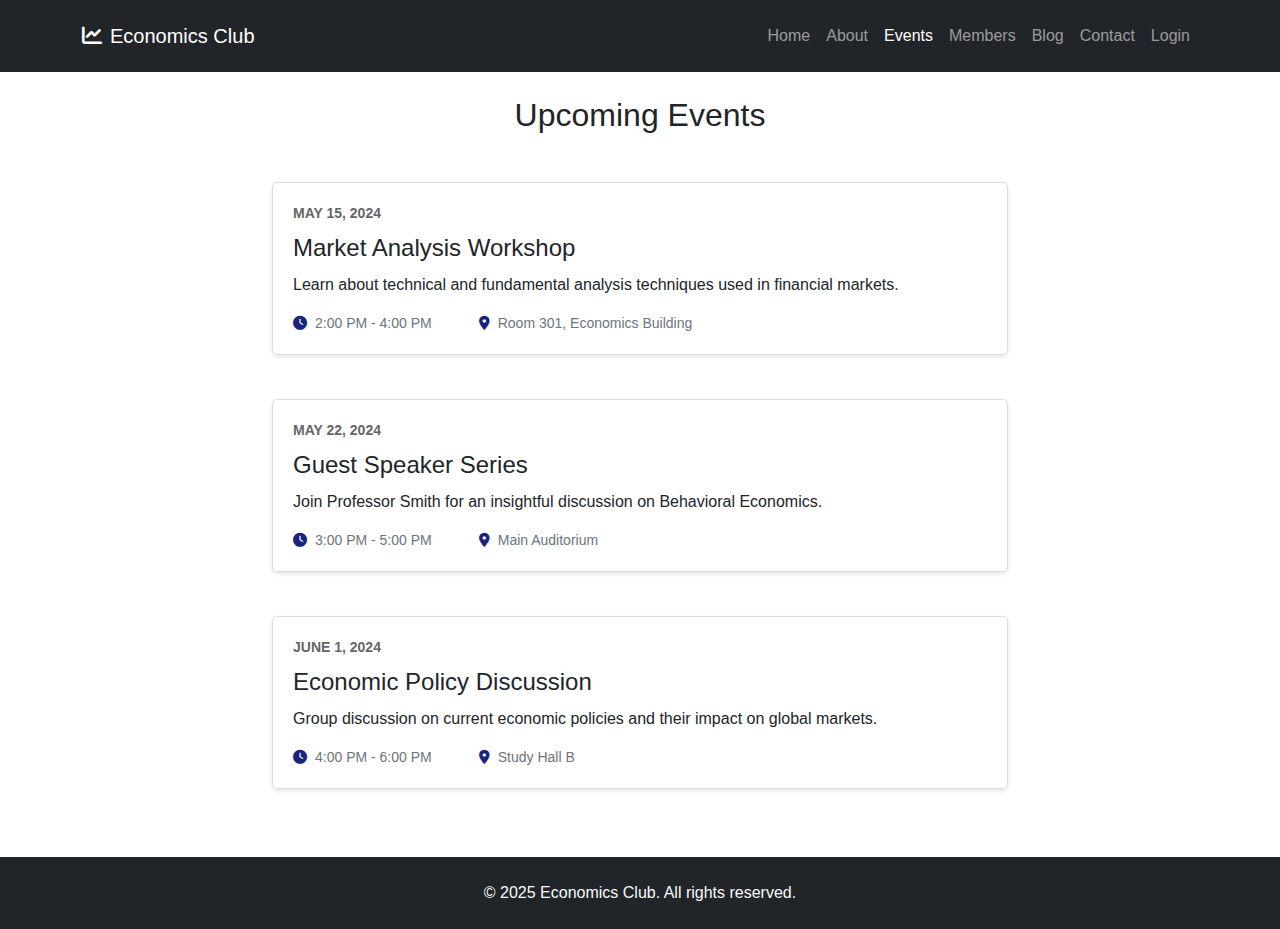
<file: events.html>
<!DOCTYPE html>
<html lang="en">
<head>
    <meta charset="UTF-8">
    <meta name="viewport" content="width=device-width, initial-scale=1.0">
    <title>Events - Economics Club</title>
    <link href="https://cdn.jsdelivr.net/npm/bootstrap@5.3.0/dist/css/bootstrap.min.css" rel="stylesheet">
    <link href="https://cdnjs.cloudflare.com/ajax/libs/font-awesome/6.0.0/css/all.min.css" rel="stylesheet">
    <link href="static/css/style.css" rel="stylesheet">
    <style>
        /* Existing footer styles */
        .footer {
            background-color: #343a40;
            padding: 20px 0;
            text-align: center;
        }

        /* Event Card Styling */
        .event-card {
            background-color: #fff;
            border: 1px solid #ddd;
            border-radius: 5px;
            padding: 20px;
            margin-bottom: 20px;
            box-shadow: 0 2px 4px rgba(0,0,0,0.1);
            position: relative;
        }
        .event-card .date {
            font-size: 14px;
            color: #666;
            margin-bottom: 10px;
        }
        .event-card h4 {
            margin-bottom: 10px;
        }
        .event-card .event-details span {
            margin-right: 15px;
            font-size: 14px;
        }
        .event-card .remove-btn {
            position: absolute;
            top: 10px;
            right: 10px;
            padding: 5px 10px;
            background-color: #dc3545;
            color: white;
            border: none;
            border-radius: 5px;
            cursor: pointer;
            display: none; /* Hidden by default */
        }
        .event-card .remove-btn:hover {
            background-color: #c82333;
        }

        /* Add Event Form Styling */
        .add-event-form {
            margin-top: 20px;
            margin-bottom: 20px;
            display: none; /* Hidden by default */
            background-color: #f8f9fa;
            border: 1px solid #ccc;
            border-radius: 5px;
            padding: 20px;
        }

        .add-event-form input[type="text"],
        .add-event-form input[type="date"],
        .add-event-form textarea {
            width: 100%;
            padding: 8px;
            margin-bottom: 10px;
            border: 1px solid #ccc;
            border-radius: 4px;
        }

        .add-event-form button {
            padding: 8px 16px;
            background-color: #007bff;
            color: white;
            border: none;
            border-radius: 5px;
            cursor: pointer;
        }

        .add-event-form button:hover {
            background-color: #0056b3;
        }

        /* Login Modal Styling */
        .login-modal {
            display: none;
            position: fixed;
            top: 0;
            left: 0;
            width: 100%;
            height: 100%;
            background-color: rgba(0,0,0,0.5);
            justify-content: center;
            align-items: center;
        }
        .login-modal-content {
            background-color: white;
            padding: 20px;
            border-radius: 5px;
            width: 300px;
            text-align: center;
        }
        .login-modal-content input {
            width: 100%;
            padding: 8px;
            margin: 10px 0;
            border: 1px solid #ccc;
            border-radius: 4px;
        }
        .login-modal-content button {
            padding: 8px 16px;
            background-color: #007bff;
            color: white;
            border: none;
            border-radius: 5px;
            cursor: pointer;
        }
        .login-modal-content button:hover {
            background-color: #0056b3;
        }
    </style>
</head>
<body>
    <nav class="navbar navbar-expand-lg navbar-dark fixed-top">
        <div class="container">
            <a class="navbar-brand" href="/"><i class="fas fa-chart-line me-2"></i>Economics Club</a>
            <button class="navbar-toggler" type="button" data-bs-toggle="collapse" data-bs-target="#navbarNav">
                <span class="navbar-toggler-icon"></span>
            </button>
            <div class="collapse navbar-collapse" id="navbarNav">
                <ul class="navbar-nav ms-auto">
                    <li class="nav-item"><a class="nav-link" href="index.html">Home</a></li>
                    <li class="nav-item"><a class="nav-link" href="about.html">About</a></li>
                    <li class="nav-item"><a class="nav-link active" href="events.html">Events</a></li>
                    <li class="nav-item"><a class="nav-link" href="members.html">Members</a></li>
                    <li class="nav-item"><a class="nav-link" href="blog.html">Blog</a></li>
                    <li class="nav-item"><a class="nav-link" href="contact.html">Contact</a></li>
                    <li class="nav-item" id="authLink"></li>
                </ul>
            </div>
        </div>
    </nav>

    <section class="py-5 mt-5">
        <div class="container">
            <h2 class="text-center mb-5">Upcoming Events</h2>
            <div class="row">
                <div class="col-lg-8 mx-auto">
                    <div class="event-list" id="eventList">
                        <div class="event-card" data-default="true">
                            <div class="date">MAY 15, 2024</div>
                            <h4>Market Analysis Workshop</h4>
                            <p class="mb-2">Learn about technical and fundamental analysis techniques used in financial markets.</p>
                            <div class="event-details">
                                <span><i class="fas fa-clock me-2"></i>2:00 PM - 4:00 PM</span>
                                <span><i class="fas fa-location-dot me-2"></i>Room 301, Economics Building</span>
                            </div>
                            <button class="remove-btn" onclick="removeEvent(this)">Remove</button>
                        </div>

                        <div class="event-card" data-default="true">
                            <div class="date">MAY 22, 2024</div>
                            <h4>Guest Speaker Series</h4>
                            <p class="mb-2">Join Professor Smith for an insightful discussion on Behavioral Economics.</p>
                            <div class="event-details">
                                <span><i class="fas fa-clock me-2"></i>3:00 PM - 5:00 PM</span>
                                <span><i class="fas fa-location-dot me-2"></i>Main Auditorium</span>
                            </div>
                            <button class="remove-btn" onclick="removeEvent(this)">Remove</button>
                        </div>

                        <div class="event-card" data-default="true">
                            <div class="date">JUNE 1, 2024</div>
                            <h4>Economic Policy Discussion</h4>
                            <p class="mb-2">Group discussion on current economic policies and their impact on global markets.</p>
                            <div class="event-details">
                                <span><i class="fas fa-clock me-2"></i>4:00 PM - 6:00 PM</span>
                                <span><i class="fas fa-location-dot me-2"></i>Study Hall B</span>
                            </div>
                            <button class="remove-btn" onclick="removeEvent(this)">Remove</button>
                        </div>
                    </div>

                    <!-- Form to Add New Events (hidden by default) -->
                    <div class="add-event-form" id="addEventForm">
                        <h3>Add New Event</h3>
                        <input type="text" id="eventDate" placeholder="Date (e.g., MAY 15, 2025)" required>
                        <input type="text" id="eventTitle" placeholder="Event Title" required>
                        <textarea id="eventDescription" placeholder="Event Description" rows="3" required></textarea>
                        <input type="text" id="eventTime" placeholder="Time (e.g., 2:00 PM - 4:00 PM)" required>
                        <input type="text" id="eventLocation" placeholder="Location" required>
                        <button onclick="addEvent()">Add Event</button>
                    </div>
                </div>
            </div>
        </div>
    </section>

    <!-- Login Modal -->
    <div class="login-modal" id="loginModal">
        <div class="login-modal-content">
            <h3>Admin Login</h3>
            <input type="text" id="adminUsername" placeholder="Username" required>
            <input type="password" id="adminPassword" placeholder="Password" required>
            <button onclick="login()">Login</button>
        </div>
    </div>

    <footer class="py-4 bg-dark">
        <div class="container text-center">
            <p class="text-light mb-0">© 2025 Economics Club. All rights reserved.</p>
        </div>
    </footer>

    <script src="https://cdn.jsdelivr.net/npm/bootstrap@5.3.0/dist/js/bootstrap.bundle.min.js"></script>
    <script src="static/js/main.js"></script>
    <script>
        // Simulated admin credentials (replace with server-side auth in production)
        const ADMIN_USERNAME = 'admin';
        const ADMIN_PASSWORD = 'password123';

        // Check admin status and setup page on load
        document.addEventListener('DOMContentLoaded', function() {
            const authLink = document.getElementById('authLink');
            const addEventForm = document.getElementById('addEventForm');
            const eventList = document.getElementById('eventList');
            const removeButtons = document.querySelectorAll('.remove-btn');
            const loginModal = document.getElementById('loginModal');
            const isAdminLoggedIn = sessionStorage.getItem('isAdminLoggedIn') === 'true';

            // Set navbar link and admin features
            if (isAdminLoggedIn) {
                authLink.innerHTML = '<a class="nav-link" href="#" onclick="logout()">Logout</a>';
                addEventForm.style.display = 'block';
                removeButtons.forEach(button => button.style.display = 'block');
            } else {
                authLink.innerHTML = '<a class="nav-link" href="#" onclick="showLoginModal()">Login</a>';
                addEventForm.style.display = 'none';
                removeButtons.forEach(button => button.style.display = 'none');
            }

            // Load events from localStorage
            loadEvents();
        });

        // Show login modal
        function showLoginModal() {
            document.getElementById('loginModal').style.display = 'flex';
        }

        // Handle login
        function login() {
            const username = document.getElementById('adminUsername').value;
            const password = document.getElementById('adminPassword').value;

            if (username === ADMIN_USERNAME && password === ADMIN_PASSWORD) {
                sessionStorage.setItem('isAdminLoggedIn', 'true');
                document.getElementById('loginModal').style.display = 'none';
                window.location.reload();
            } else {
                alert('Incorrect username or password.');
            }
        }

        // Load and render events
        function loadEvents() {
            const eventList = document.getElementById('eventList');
            const storedEvents = JSON.parse(localStorage.getItem('additionalEvents')) || [];
            const removedEvents = JSON.parse(localStorage.getItem('removedEvents')) || [];
            const isAdminLoggedIn = sessionStorage.getItem('isAdminLoggedIn') === 'true';

            // Filter out removed default events
            const eventCards = eventList.querySelectorAll('.event-card[data-default="true"]');
            eventCards.forEach(card => {
                const event = getEventData(card);
                if (removedEvents.some(removed => eventsMatch(removed, event))) {
                    card.remove();
                } else if (isAdminLoggedIn) {
                    card.querySelector('.remove-btn').style.display = 'block';
                }
            });

            // Add stored events
            storedEvents.forEach(event => {
                const eventCard = createEventCard(event, isAdminLoggedIn);
                eventList.appendChild(eventCard);
            });
        }

        // Helper to extract event data from card
        function getEventData(card) {
            return {
                date: card.querySelector('.date').textContent,
                title: card.querySelector('h4').textContent,
                description: card.querySelector('p').textContent,
                time: card.querySelector('.event-details span:nth-child(1)').textContent.replace(/<i.*?>.*?<\/i>/, ''),
                location: card.querySelector('.event-details span:nth-child(2)').textContent.replace(/<i.*?>.*?<\/i>/, '')
            };
        }

        // Helper to compare two events
        function eventsMatch(event1, event2) {
            return event1.date === event2.date &&
                   event1.title === event2.title &&
                   event1.description === event2.description &&
                   event1.time === event2.time &&
                   event1.location === event2.location;
        }

        // Helper to create an event card
        function createEventCard(event, showRemoveButton) {
            const eventCard = document.createElement('div');
            eventCard.className = 'event-card';
            eventCard.innerHTML = `
                <div class="date">${event.date}</div>
                <h4>${event.title}</h4>
                <p class="mb-2">${event.description}</p>
                <div class="event-details">
                    <span><i class="fas fa-clock me-2"></i>${event.time}</span>
                    <span><i class="fas fa-location-dot me-2"></i>${event.location}</span>
                </div>
                <button class="remove-btn" onclick="removeEvent(this)">Remove</button>
            `;
            eventCard.querySelector('.remove-btn').style.display = showRemoveButton ? 'block' : 'none';
            return eventCard;
        }

        // Add a new event
        function addEvent() {
            const date = document.getElementById('eventDate').value.trim();
            const title = document.getElementById('eventTitle').value.trim();
            const description = document.getElementById('eventDescription').value.trim();
            const time = document.getElementById('eventTime').value.trim();
            const location = document.getElementById('eventLocation').value.trim();

            if (date && title && description && time && location) {
                const eventList = document.getElementById('eventList');
                const newEvent = { date, title, description, time, location };

                // Create and append new event card
                const newEventCard = createEventCard(newEvent, true);
                eventList.appendChild(newEventCard);

                // Save to localStorage
                const storedEvents = JSON.parse(localStorage.getItem('additionalEvents')) || [];
                storedEvents.push(newEvent);
                localStorage.setItem('additionalEvents', JSON.stringify(storedEvents));

                // Clear form
                document.getElementById('eventDate').value = '';
                document.getElementById('eventTitle').value = '';
                document.getElementById('eventDescription').value = '';
                document.getElementById('eventTime').value = '';
                document.getElementById('eventLocation').value = '';
            } else {
                alert('Please fill in all fields.');
            }
        }

        // Remove an event
        function removeEvent(button) {
            const eventCard = button.parentElement;
            const event = getEventData(eventCard);
            const isDefault = eventCard.hasAttribute('data-default');

            if (isDefault) {
                const removedEvents = JSON.parse(localStorage.getItem('removedEvents')) || [];
                removedEvents.push(event);
                localStorage.setItem('removedEvents', JSON.stringify(removedEvents));
            } else {
                const storedEvents = JSON.parse(localStorage.getItem('additionalEvents')) || [];
                const index = storedEvents.findIndex(e => eventsMatch(e, event));
                if (index !== -1) {
                    storedEvents.splice(index, 1);
                    localStorage.setItem('additionalEvents', JSON.stringify(storedEvents));
                }
            }

            eventCard.remove();
        }

        // Logout function
        function logout() {
            sessionStorage.removeItem('isAdminLoggedIn');
            window.location.reload();
        }
    </script>
</body>
</html>
</file>
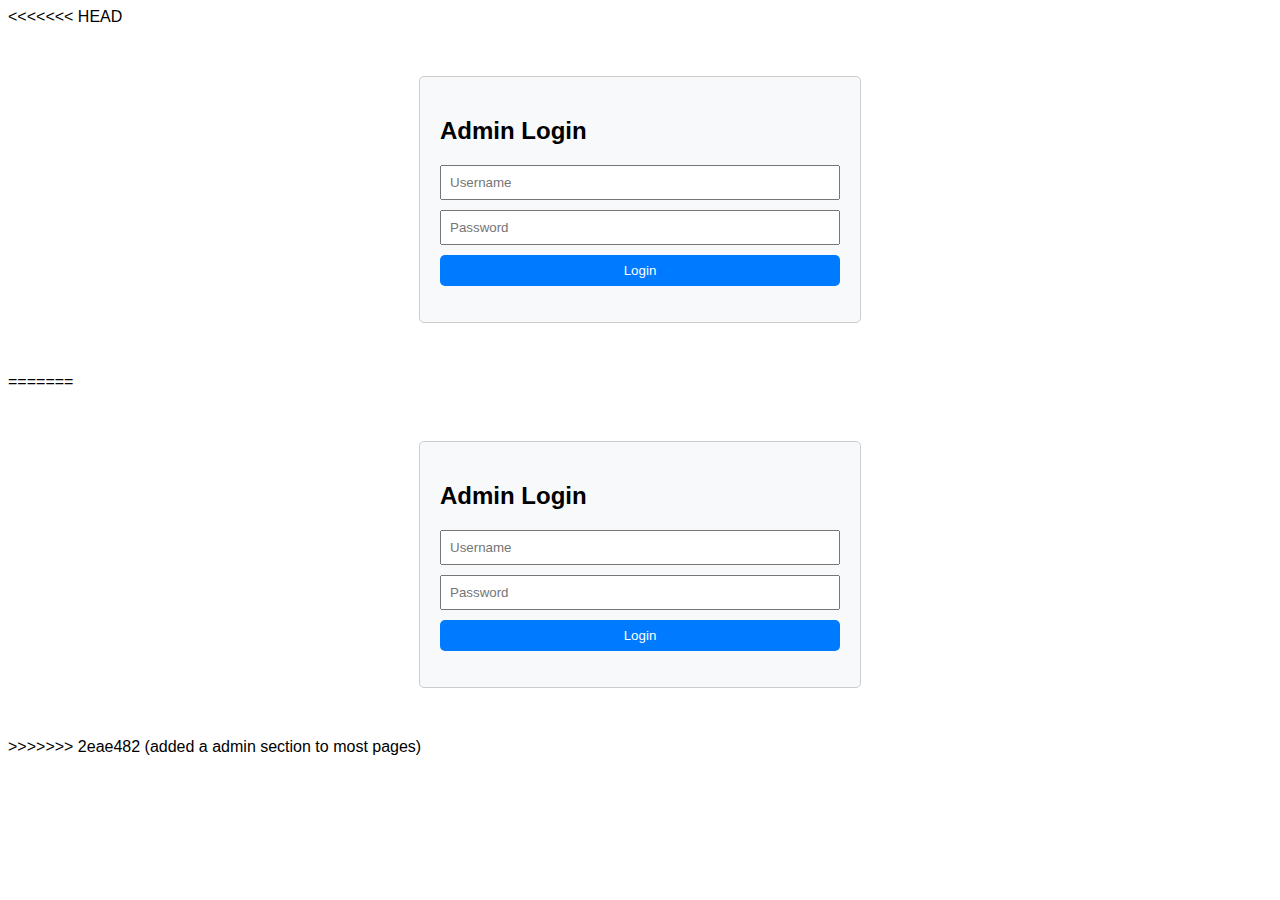
<file: login.html>
<<<<<<< HEAD
<!DOCTYPE html>
<html lang="en" data-bs-theme="light">
<head>
    <meta charset="UTF-8">
    <meta name="viewport" content="width=device-width, initial-scale=1.0">
    <title>Admin Login - Economics Club</title>
    <link href="https://cdn.replit.com/agent/bootstrap-agent-dark-theme.min.css" rel="stylesheet">
    <link href="https://cdnjs.cloudflare.com/ajax/libs/font-awesome/6.0.0/css/all.min.css" rel="stylesheet">
    <style>
        body {
            background-color: white;
            color: black;
            font-family: Arial, sans-serif;
        }

        .container {
            max-width: 400px;
            margin: 50px auto;
            padding: 20px;
            border: 1px solid #ccc;
            border-radius: 5px;
            background-color: #f8f9fa;
        }

        .login-form {
            margin-top: 20px;
        }

        .login-form input[type="text"],
        .login-form input[type="password"] {
            width: 100%;
            padding: 8px;
            margin-bottom: 10px;
        }

        .login-form button {
            width: 100%;
            padding: 8px;
            background-color: #007bff;
            color: white;
            border: none;
            border-radius: 5px;
            cursor: pointer;
        }

        .login-form button:hover {
            background-color: #0056b3;
        }
    </style>
</head>
<body>
    <div class="container">
        <h2 class="text-center">Admin Login</h2>
        <form class="login-form" id="loginForm">
            <input type="text" id="username" placeholder="Username" required>
            <input type="password" id="password" placeholder="Password" required>
            <button type="submit">Login</button>
        </form>
    </div>

    <script>
        document.getElementById('loginForm').addEventListener('submit', function(e) {
            e.preventDefault();
            const username = document.getElementById('username').value;
            const password = document.getElementById('password').value;

            // Simple hardcoded admin credentials (for demonstration)
            const adminUsername = 'mekala.divij@gmail.com';
            const adminPassword = 'Coder@Div29';

            if (username === adminUsername && password === adminPassword) {
                // Store login status in sessionStorage (clears on tab close) or localStorage (persists until cleared)
                sessionStorage.setItem('isAdminLoggedIn', 'true');
                window.location.href = 'contact-members.html'; // Redirect to the contact-members page
            } else {
                alert('Invalid username or password. Please try again.');
            }
        });
    </script>
</body>
=======
<!DOCTYPE html>
<html lang="en" data-bs-theme="light">
<head>
    <meta charset="UTF-8">
    <meta name="viewport" content="width=device-width, initial-scale=1.0">
    <title>Admin Login - Economics Club</title>
    <link href="https://cdn.replit.com/agent/bootstrap-agent-dark-theme.min.css" rel="stylesheet">
    <link href="https://cdnjs.cloudflare.com/ajax/libs/font-awesome/6.0.0/css/all.min.css" rel="stylesheet">
    <style>
        body {
            background-color: white;
            color: black;
            font-family: Arial, sans-serif;
        }

        .container {
            max-width: 400px;
            margin: 50px auto;
            padding: 20px;
            border: 1px solid #ccc;
            border-radius: 5px;
            background-color: #f8f9fa;
        }

        .login-form {
            margin-top: 20px;
        }

        .login-form input[type="text"],
        .login-form input[type="password"] {
            width: 100%;
            padding: 8px;
            margin-bottom: 10px;
        }

        .login-form button {
            width: 100%;
            padding: 8px;
            background-color: #007bff;
            color: white;
            border: none;
            border-radius: 5px;
            cursor: pointer;
        }

        .login-form button:hover {
            background-color: #0056b3;
        }
    </style>
</head>
<body>
    <div class="container">
        <h2 class="text-center">Admin Login</h2>
        <form class="login-form" id="loginForm">
            <input type="text" id="username" placeholder="Username" required>
            <input type="password" id="password" placeholder="Password" required>
            <button type="submit">Login</button>
        </form>
    </div>

    <script>
        document.getElementById('loginForm').addEventListener('submit', function(e) {
            e.preventDefault();
            const username = document.getElementById('username').value;
            const password = document.getElementById('password').value;

            // Simple hardcoded admin credentials (for demonstration)
            const adminUsername = 'mekala.divij@gmail.com';
            const adminPassword = 'Coder@Div29';

            if (username === adminUsername && password === adminPassword) {
                // Store login status in sessionStorage (clears on tab close) or localStorage (persists until cleared)
                sessionStorage.setItem('isAdminLoggedIn', 'true');
                window.location.href = 'contact-members.html'; // Redirect to the contact-members page
            } else {
                alert('Invalid username or password. Please try again.');
            }
        });
    </script>
</body>
>>>>>>> 2eae482 (added a admin section to most pages)
</html>
</file>
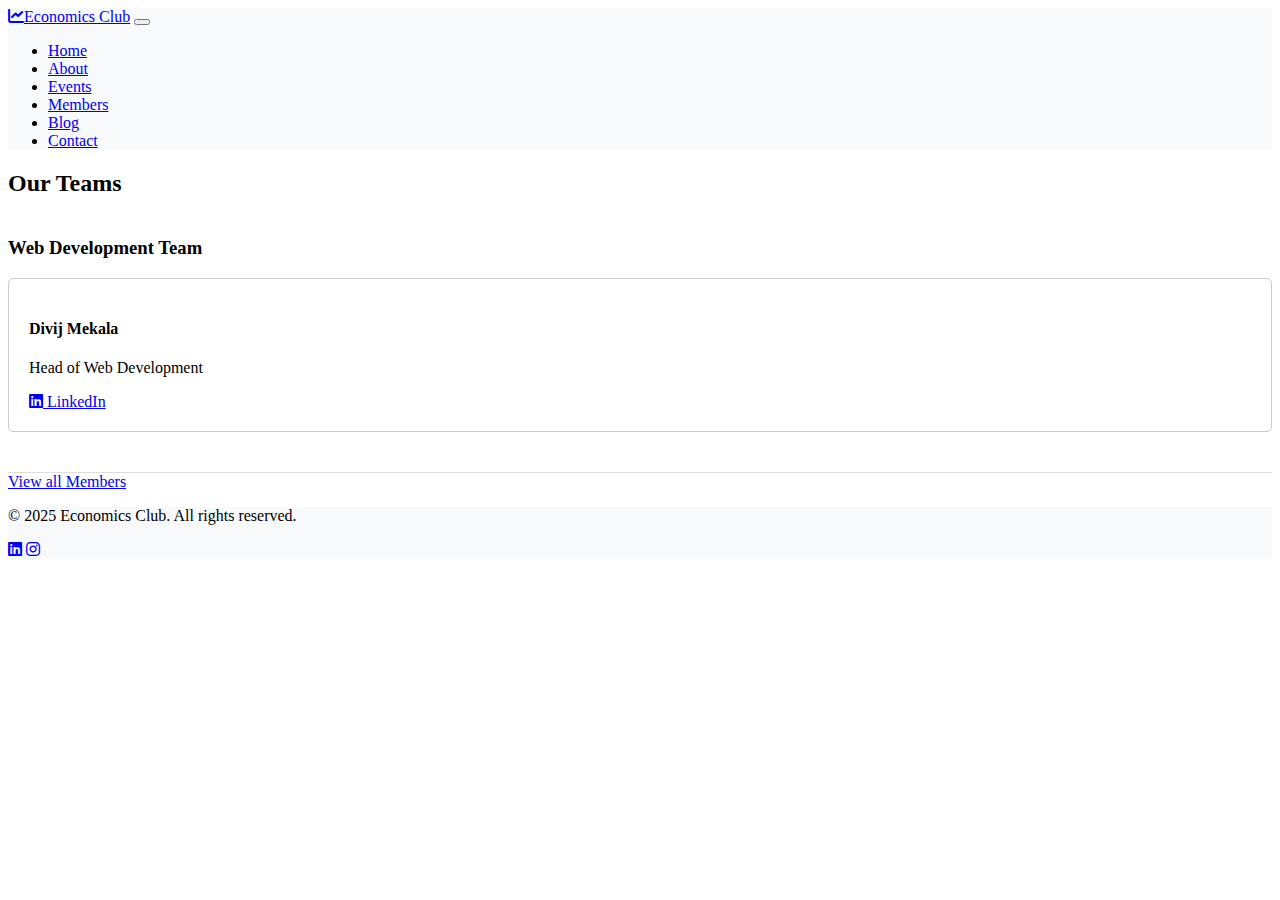
<file: members.html>
<!DOCTYPE html>
<html lang="en" data-bs-theme="light">
<head>
    <meta charset="UTF-8">
    <meta name="viewport" content="width=device-width, initial-scale=1.0">
    <title>Members - Economics Club</title>
    <link href="https://cdn.replit.com/agent/bootstrap-agent-dark-theme.min.css" rel="stylesheet">
    <link href="https://cdnjs.cloudflare.com/ajax/libs/font-awesome/6.0.0/css/all.min.css" rel="stylesheet">
    <style>
        body {
            background-color: white; /* White background */
            color: black; /* Black text */
        }

        .team-member {
            padding: 20px;
            border: 1px solid #ccc; /* Lighter border for light theme */
            border-radius: 5px;
            margin-bottom: 20px;
        }

        .mb-5 {
            border-bottom: 1px solid #ddd; /* Lighter border for light theme */
            padding-bottom: 20px;
        }

        /* Remove border from last team section before the button */
        .mb-5:last-of-type {
            border-bottom: none;
        }

        .navbar {
            background-color: #f8f9fa; /* Light gray navbar background */
        }

        .footer {
            background-color: #f8f9fa; /* Light gray footer background */
        }
    </style>
</head>
<body>

    <nav class="navbar navbar-expand-lg navbar-light fixed-top">
        <div class="container">
            <a class="navbar-brand" href="/"><i class="fas fa-chart-line me-2"></i>Economics Club</a>
            <button class="navbar-toggler" type="button" data-bs-toggle="collapse" data-bs-target="#navbarNav">
                <span class="navbar-toggler-icon"></span>
            </button>
            <div class="collapse navbar-collapse" id="navbarNav">
                <ul class="navbar-nav ms-auto">
                    <li class="nav-item"><a class="nav-link" href="index.html">Home</a></li>
                    <li class="nav-item"><a class="nav-link" href="about.html">About</a></li>
                    <li class="nav-item"><a class="nav-link" href="events.html">Events</a></li>
                    <li class="nav-item"><a class="nav-link active" href="members.html">Members</a></li>
                    <li class="nav-item"><a class="nav-link" href="blog.html">Blog</a></li>
                    <li class="nav-item"><a class="nav-link" href="contact.html">Contact</a></li>
                </ul>
            </div>
        </div>
    </nav>


    <section class="py-5 mt-5">
        <div class="container">
            <h2 class="text-center mb-5">Our Teams</h2>


            <div class="mb-5">
                <h3 class="mb-3">Web Development Team</h3>
                <div class="row">
                    <div class="col-lg-3 col-md-6 mb-4">
                        <div class="team-member text-center">
                            <h4>Divij Mekala</h4>
                            <p>Head of Web Development</p>
                            <a href="https://www.linkedin.com/in/divijmekala/" target="_blank" class="btn btn-outline-primary btn-sm">
                                <i class="fab fa-linkedin me-1"></i> LinkedIn
                            </a>
                        </div>
                    </div>
                </div>
            </div>

            <div class="row justify- mt-4">
                <div class="col-md-4">
                    <div class="text-center p-4 border rounded">
                        <a href="contact-members.html" class="btn btn-primary">View all Members</a>
                    </div>
                </div>
            </div>
        </div>
    </section>

    <footer class="py-4 footer">
        <div class="container text-center">
            <p>© 2025 Economics Club. All rights reserved.</p>
            <div class="social-links">
                <a href="#"><i class="fab fa-linkedin"></i></a>
                <a href="#"><i class="fab fa-instagram"></i></a>
            </div>
        </div>
    </footer>

    <script src="https://cdn.jsdelivr.net/npm/bootstrap@5.3.0/dist/js/bootstrap.bundle.min.js"></script>
    <script src="static/js/main.js"></script>
</body>
</html>
</file>
<file: static/css/style.css>
:root {
    --transition-speed: 0.3s;
    --dark-blue: #1a237e;
}

/* General Styles */
body {
    font-family: 'Inter', sans-serif;
    scroll-behavior: smooth;
    background-color: var(--bs-white);
    color: var(--bs-dark);
}

/* Navigation */
.navbar {
    transition: background-color var(--transition-speed);
    padding: 1rem 0;
    background-color: var(--bs-dark);
}

/* Hero Section */
.hero {
    height: 100vh;
    position: relative;
    color: var(--bs-dark);
}

.hero .container {
    position: relative;
    z-index: 1;
}

/* Feature Cards */
.feature-card {
    background: var(--bs-white);
    border: 1px solid var(--bs-gray-200);
    border-radius: 8px;
    transition: transform var(--transition-speed);
}

.feature-card:hover {
    transform: translateY(-5px);
    box-shadow: 0 5px 15px rgba(0, 0, 0, 0.1);
}

.feature-card i {
    color: var(--dark-blue);
}

/* Events List */
.event-list {
    display: flex;
    flex-direction: column;
    gap: 1.5rem;
}

.event-card {
    background: var(--bs-white);
    padding: 1.5rem;
    border-radius: 8px;
    border: 1px solid var(--bs-gray-200);
    transition: transform var(--transition-speed);
}

.event-card:hover {
    transform: translateY(-5px);
    box-shadow: 0 5px 15px rgba(0, 0, 0, 0.1);
}

.event-card .date {
    color: var(--dark-blue);
    font-weight: bold;
    margin-bottom: 0.5rem;
}

.event-details {
    display: flex;
    gap: 2rem;
    color: var(--bs-gray-600);
    margin-top: 1rem;
}

.event-details i {
    color: var(--dark-blue);
}

/* Blog Cards */
.blog-card {
    padding: 1rem;
    margin-bottom: 2rem;
    transition: transform var(--transition-speed);
}

.blog-card:hover {
    transform: translateY(-5px);
}

.blog-card img {
    height: 200px;
    object-fit: cover;
    width: 100%;
}

/* Social Links */
.social-links a {
    transition: opacity var(--transition-speed);
}

.social-links a:hover {
    opacity: 0.8;
}

/* Contact Form */
.contact-form {
    background: var(--bs-white);
    padding: 2rem;
    border-radius: 8px;
    border: 1px solid var(--bs-gray-200);
}

.contact-item {
    text-align: center;
    padding: 1.5rem;
    background: var(--bs-white);
    border: 1px solid var(--bs-gray-200);
    border-radius: 8px;
}

.contact-item i {
    font-size: 2rem;
    color: var(--dark-blue);
}

.form-control {
    padding: 0.8rem;
    border: 1px solid var(--bs-gray-300);
}

.form-control:focus {
    border-color: var(--dark-blue);
    box-shadow: 0 0 0 0.2rem rgba(26, 35, 126, 0.25);
}

/* Button Styles */
.btn-primary {
    background-color: var(--dark-blue);
    border-color: var(--dark-blue);
}

.btn-primary:hover {
    background-color: #0d1b69;
    border-color: #0d1b69;
}

.btn-outline-dark {
    color: var(--dark-blue);
    border-color: var(--dark-blue);
}

.btn-outline-dark:hover {
    background-color: var(--dark-blue);
    border-color: var(--dark-blue);
    color: var(--bs-white);
}

/* Animations */
.animate-up {
    opacity: 0;
    transform: translateY(20px);
    transition: all var(--transition-speed);
}

.animate-up.visible {
    opacity: 1;
    transform: translateY(0);
}

/* Footer */
.social-links a {
    color: var(--bs-light);
    margin: 0 10px;
    font-size: 1.5rem;
    transition: color var(--transition-speed);
}

.social-links a:hover {
    color: var(--dark-blue);
}

/* Responsive Design */
@media (max-width: 768px) {
    .hero h1 {
        font-size: 2.5rem;
    }

    .event-details {
        flex-direction: column;
        gap: 0.5rem;
    }
}
</file>
